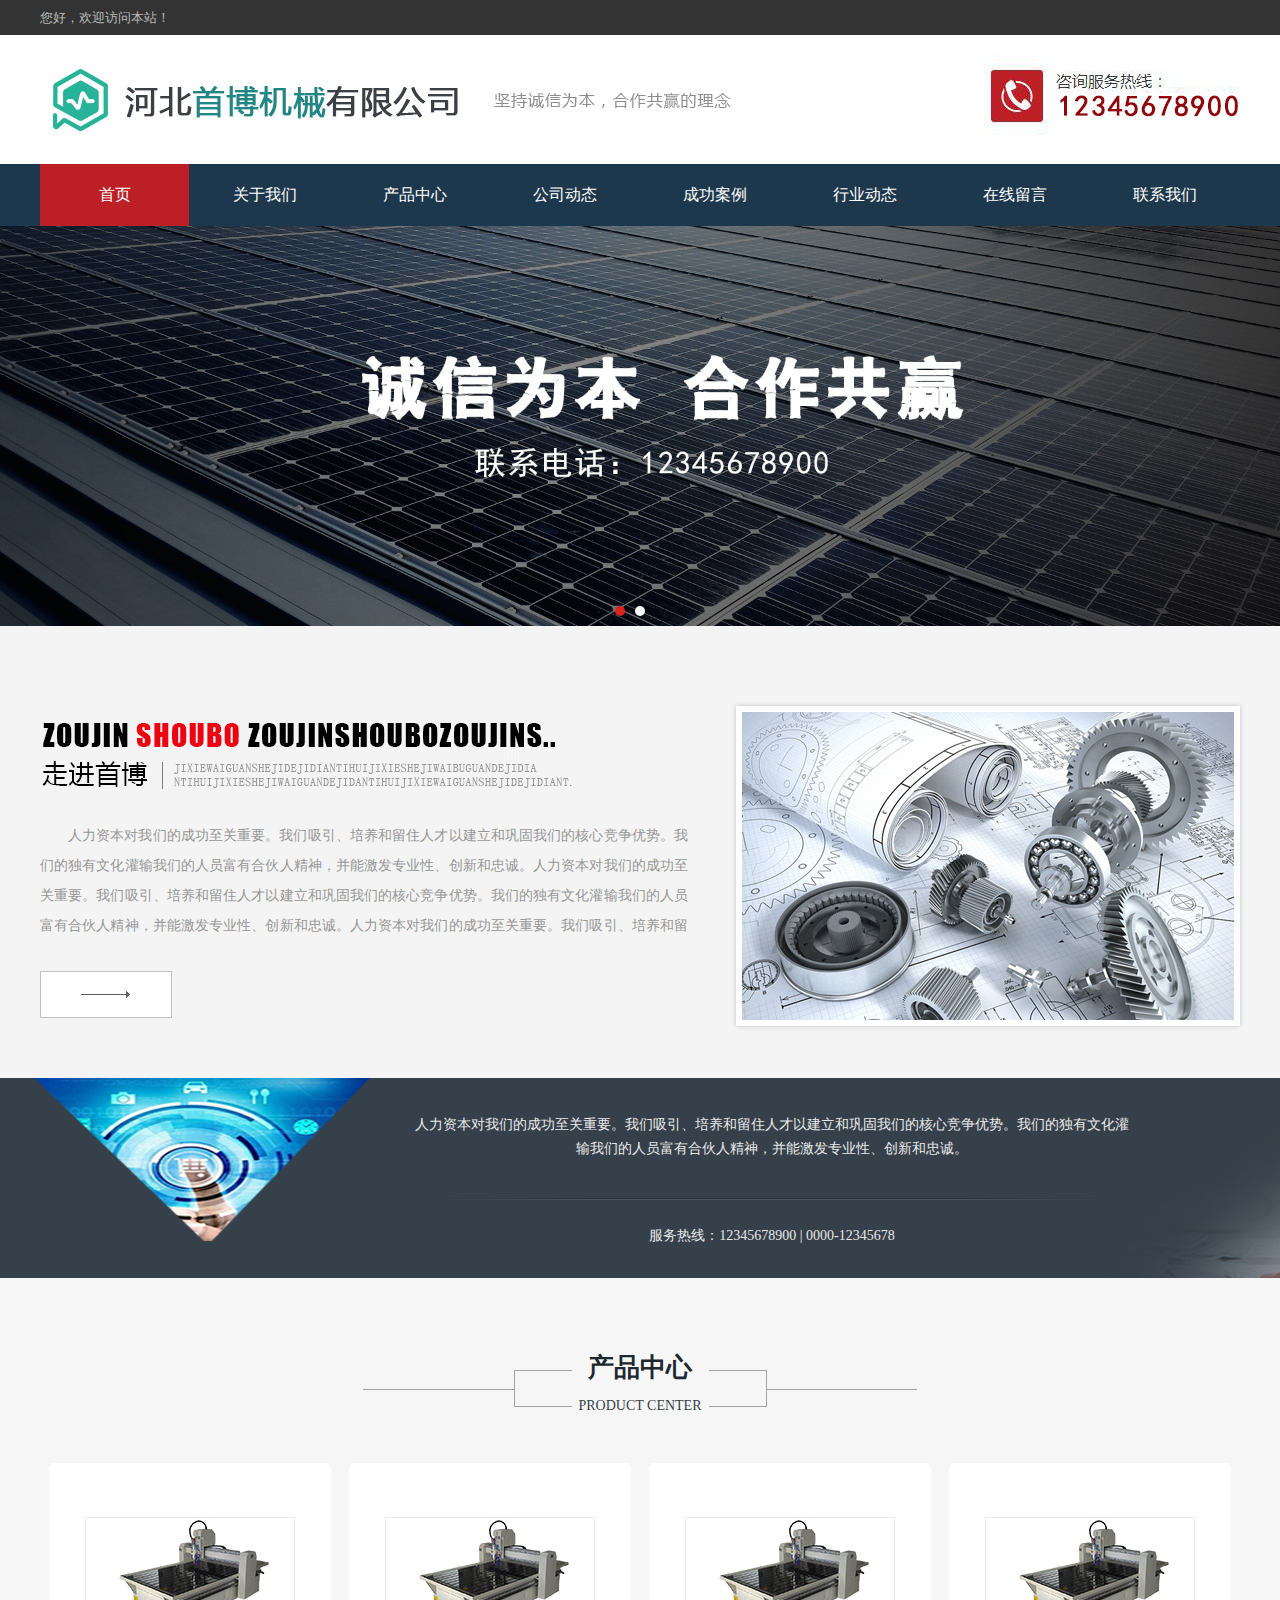
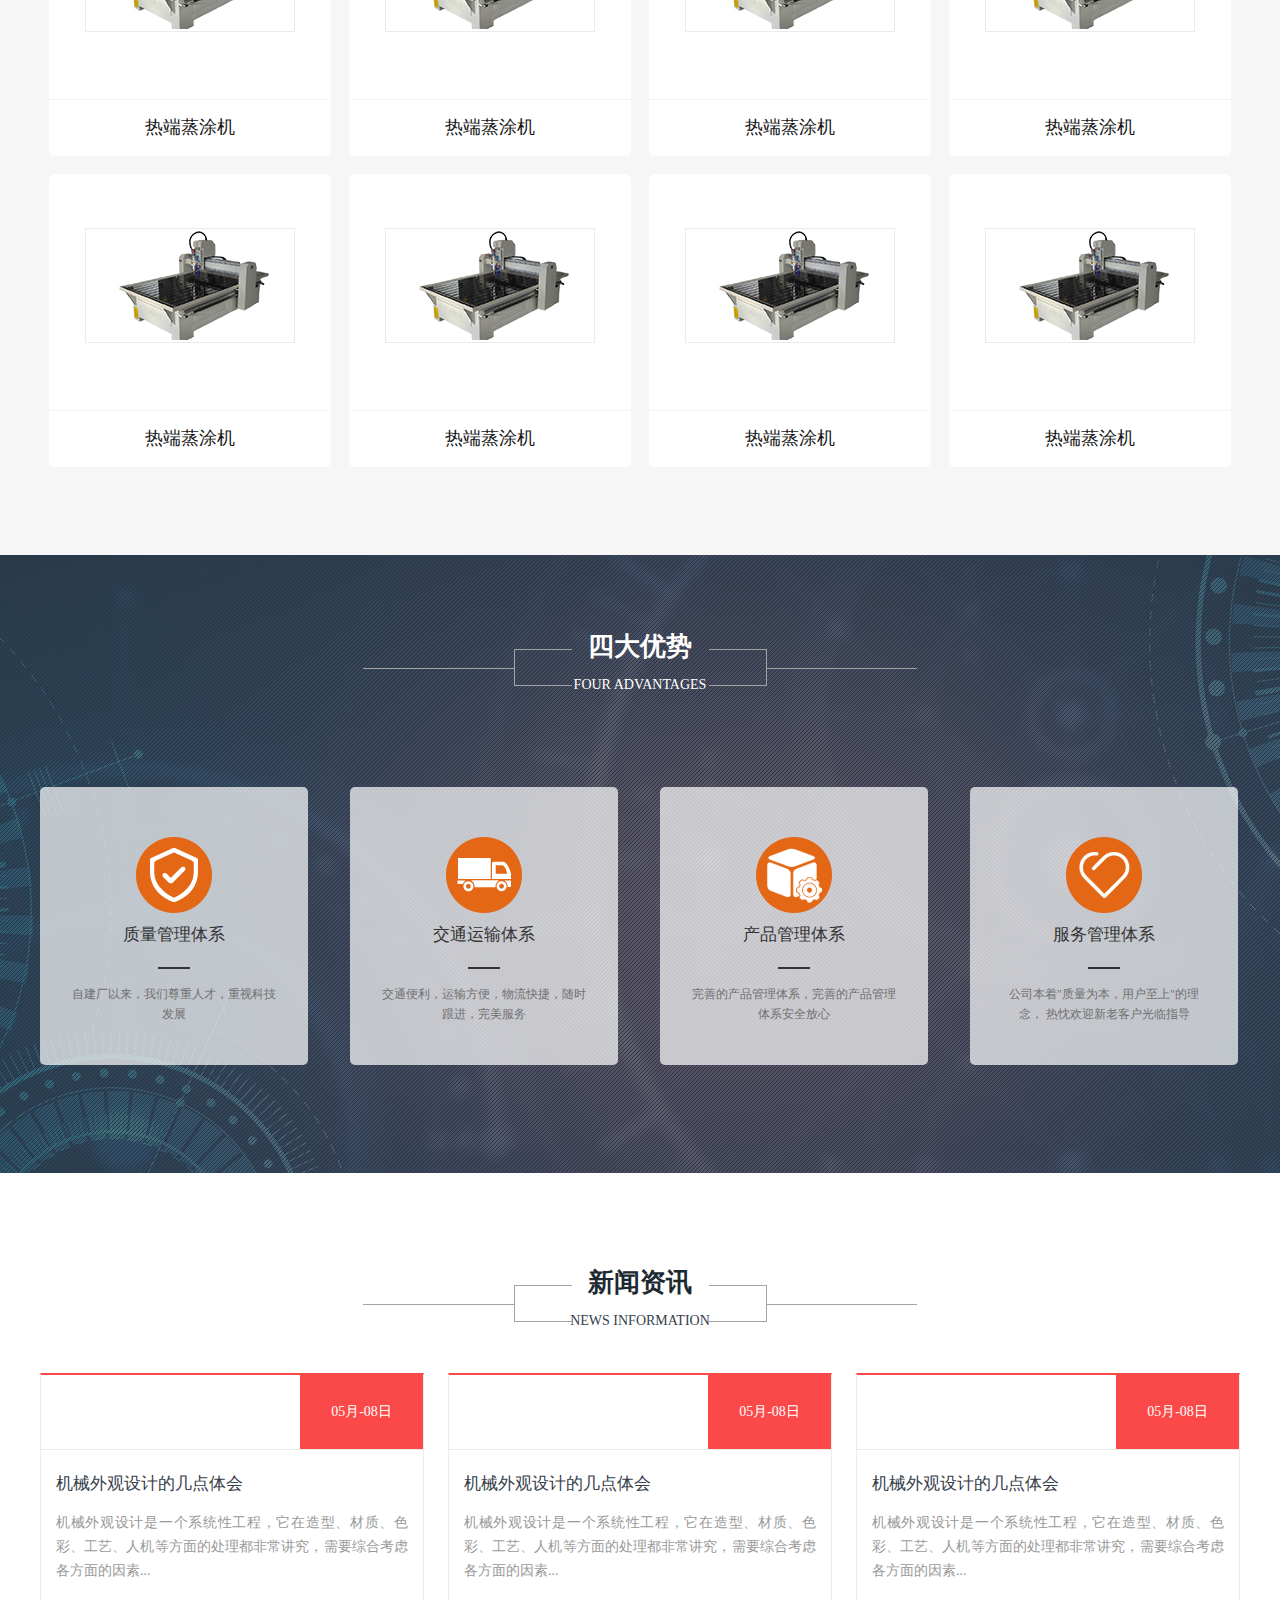
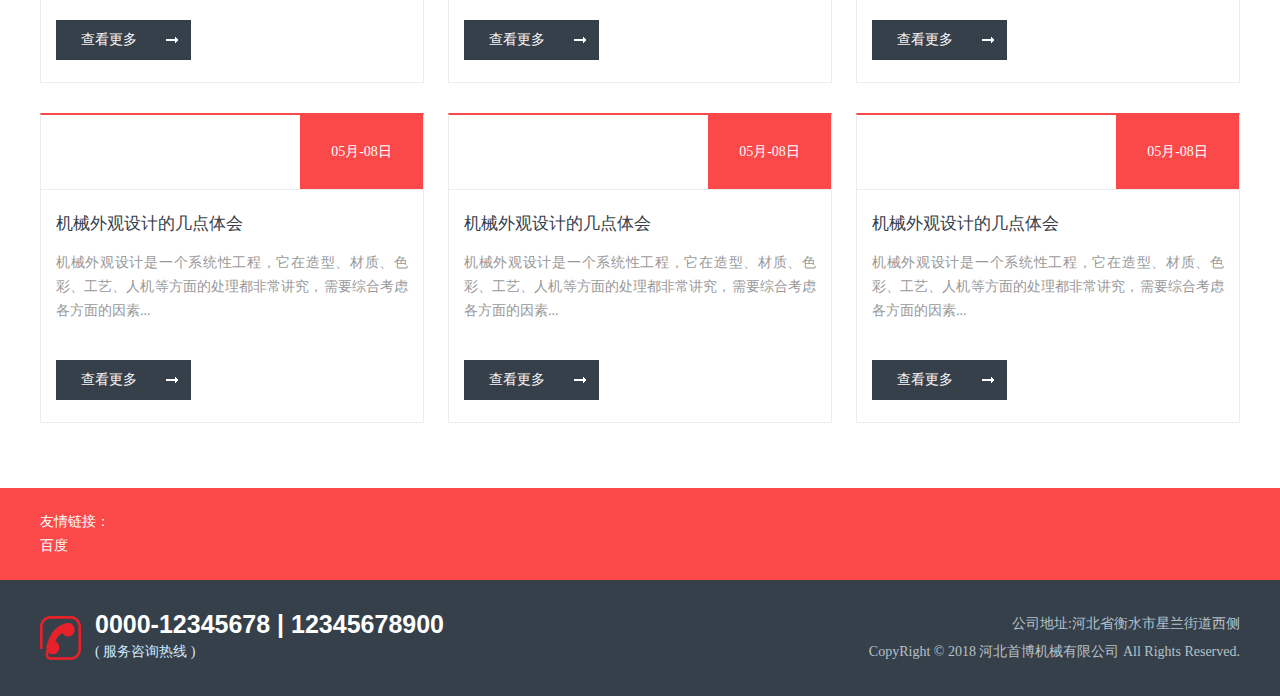
<file: index.html>
<!DOCTYPE html PUBLIC "-//W3C//DTD XHTML 1.0 Transitional//EN" "http://www.w3.org/TR/xhtml1/DTD/xhtml1-transitional.dtd">
<html xmlns="http://www.w3.org/1999/xhtml">
<head>
<meta http-equiv="Content-Type" content="text/html; charset=utf-8" />
<meta name="renderer" content="webkit"/>
<meta name="force-rendering" content="webkit"/>
<title></title>
<link type="text/css" rel="stylesheet" href="css/style.css" />
<script type="text/javascript" src="js/jquery-1.8.2.min.js"></script>
<script type="text/javascript" src="js/banner.js"></script>
</head>

<body>
<div class="top">
  <div class="main">
    <p class="ccsl">您好，欢迎访问本站！</p>
  </div>
</div>
<div class="clear"></div>
<div class="logo">
  <a href="index.html"><img src="images/logo.jpg" /></a>
</div>
<div class="clear"></div>
<div class="nav">
  <div class="main">
    <ul>
      <li class="on"><a href="index.html">首页</a></li>
      <li><a href="about.html">关于我们</a></li>
      <li><a href="piclist.html">产品中心</a></li>
      <li><a href="list.html">公司动态</a></li>
      <li><a href="piclist.html">成功案例</a></li>
      <li><a href="list.html">行业动态</a></li>
      <li><a href="book.html">在线留言</a></li>
      <li><a href="contact.html">联系我们</a></li>
    </ul>
  </div>
</div>
<div class="clear"></div>
<div class="banner">
  <div class="b-img">
      <img src="images/banner1.jpg" width="100%"/>
      <img src="images/banner1.jpg" width="100%" />
  </div>
  <div class="clear"></div>
  <div class="b-list"> </div>
</div>
<div class="clear"></div>
<div class="part1">
  <div class="main">
    <div class="part1L">
      <img src="images/2.jpg" />
      <div class="con">
        <p style="text-indent:2em">人力资本对我们的成功至关重要。我们吸引、培养和留住人才以建立和巩固我们的核心竞争优势。我们的独有文化灌输我们的人员富有合伙人精神，并能激发专业性、创新和忠诚。人力资本对我们的成功至关重要。我们吸引、培养和留住人才以建立和巩固我们的核心竞争优势。我们的独有文化灌输我们的人员富有合伙人精神，并能激发专业性、创新和忠诚。人力资本对我们的成功至关重要。我们吸引、培养和留住人才以建立和巩固我们的核心竞争优势。我们的独有文化灌输我们的人员富有合伙人精神，并能激发专业性、创新和忠诚。</p>
      </div>
      <a href="about.html" class="more"></a>
    </div>
    <div class="part1R">
      <img src="images/1.jpg" />
    </div>
    <div class="clear"></div>
  </div>
</div>
<div class="clear"></div>
<div class="part2">
  <div class="main">
    <div class="p2con">
      <div class="sub">人力资本对我们的成功至关重要。我们吸引、培养和留住人才以建立和巩固我们的核心竞争优势。我们的独有文化灌输我们的人员富有合伙人精神，并能激发专业性、创新和忠诚。</div>
      <div class="ccsl phone">服务热线：12345678900    |    0000-12345678</div>
    </div>
  </div>
</div>
<div class="clear"></div>
<div class="part3">
  <div class="main">
    <div class="contitbox">
      <p class="ccsl tit">产品中心</p>
      <div class="sub ccsl">PRODUCT CENTER</div>
    </div>
    <ul>
      <li>
        <div class="proimg">
          <a href="picdetail.html"><img src="images/3.jpg" /></a>
        </div>
        <a href="picdetail.html"><p class="ccsl">热端蒸涂机</p></a>
      </li>
      <li>
        <div class="proimg">
          <a href="picdetail.html"><img src="images/3.jpg" /></a>
        </div>
        <a href="picdetail.html"><p class="ccsl">热端蒸涂机</p></a>
      </li>
      <li>
        <div class="proimg">
          <a href="picdetail.html"><img src="images/3.jpg" /></a>
        </div>
        <a href="picdetail.html"><p class="ccsl">热端蒸涂机</p></a>
      </li>
      <li>
        <div class="proimg">
          <a href="picdetail.html"><img src="images/3.jpg" /></a>
        </div>
        <a href="picdetail.html"><p class="ccsl">热端蒸涂机</p></a>
      </li>
      <li>
        <div class="proimg">
          <a href="picdetail.html"><img src="images/3.jpg" /></a>
        </div>
        <a href="picdetail.html"><p class="ccsl">热端蒸涂机</p></a>
      </li>
      <li>
        <div class="proimg">
          <a href="picdetail.html"><img src="images/3.jpg" /></a>
        </div>
        <a href="picdetail.html"><p class="ccsl">热端蒸涂机</p></a>
      </li>
      <li>
        <div class="proimg">
          <a href="picdetail.html"><img src="images/3.jpg" /></a>
        </div>
        <a href="picdetail.html"><p class="ccsl">热端蒸涂机</p></a>
      </li>
      <li>
        <div class="proimg">
          <a href="picdetail.html"><img src="images/3.jpg" /></a>
        </div>
        <a href="picdetail.html"><p class="ccsl">热端蒸涂机</p></a>
      </li>
    </ul>
  </div>
</div>
<div class="clear"></div>
<div class="part4">
  <div class="main">
    <div class="contitbox pr4">
      <p class="ccsl tit">四大优势</p>
      <div class="sub ccsl">FOUR ADVANTAGES</div>
    </div>
    <ul>
      <li>
        <img src="images/1.png" />
        <h4 class="ccsl">质量管理体系</h4>
        <div class="line"></div>
        <div class="sub">自建厂以来，我们尊重人才，重视科技发展</div>
      </li>
      <li>
        <img src="images/2.png" />
        <h4 class="ccsl">交通运输体系</h4>
        <div class="line"></div>
        <div class="sub">交通便利，运输方便，物流快捷，随时跟进，完美服务</div>
      </li>
      <li>
        <img src="images/3.png" />
        <h4 class="ccsl">产品管理体系</h4>
        <div class="line"></div>
        <div class="sub">完善的产品管理体系，完善的产品管理体系安全放心</div>
      </li>
      <li>
        <img src="images/4.png" />
        <h4 class="ccsl">服务管理体系</h4>
        <div class="line"></div>
        <div class="sub">公司本着"质量为本，用户至上"的理念， 热忱欢迎新老客户光临指导</div>
      </li>
    </ul>
  </div>
</div>
<div class="clear"></div>
<div class="part5">
  <div class="contitbox">
    <p class="ccsl tit">新闻资讯</p>
    <div class="sub ccsl">NEWS INFORMATION</div>
  </div>
  <ul>
    <li>
      <div class="date"><p class="ccsl">05月-08日</p></div>
      <div class="con">
        <a href="detail.html" class="ccsl tit">机械外观设计的几点体会</a>
        <p class="sub">机械外观设计是一个系统性工程，它在造型、材质、色彩、工艺、人机等方面的处理都非常讲究，需要综合考虑各方面的因素...</p>
      </div>
      <a href="detail.html" class="more">查看更多</a>
    </li>
    <li>
      <div class="date"><p class="ccsl">05月-08日</p></div>
      <div class="con">
        <a href="detail.html" class="ccsl tit">机械外观设计的几点体会</a>
        <p class="sub">机械外观设计是一个系统性工程，它在造型、材质、色彩、工艺、人机等方面的处理都非常讲究，需要综合考虑各方面的因素...</p>
      </div>
      <a href="detail.html" class="more">查看更多</a>
    </li>
    <li>
      <div class="date"><p class="ccsl">05月-08日</p></div>
      <div class="con">
        <a href="detail.html" class="ccsl tit">机械外观设计的几点体会</a>
        <p class="sub">机械外观设计是一个系统性工程，它在造型、材质、色彩、工艺、人机等方面的处理都非常讲究，需要综合考虑各方面的因素...</p>
      </div>
      <a href="detail.html" class="more">查看更多</a>
    </li>
    <li>
      <div class="date"><p class="ccsl">05月-08日</p></div>
      <div class="con">
        <a href="detail.html" class="ccsl tit">机械外观设计的几点体会</a>
        <p class="sub">机械外观设计是一个系统性工程，它在造型、材质、色彩、工艺、人机等方面的处理都非常讲究，需要综合考虑各方面的因素...</p>
      </div>
      <a href="detail.html" class="more">查看更多</a>
    </li>
    <li>
      <div class="date"><p class="ccsl">05月-08日</p></div>
      <div class="con">
        <a href="detail.html" class="ccsl tit">机械外观设计的几点体会</a>
        <p class="sub">机械外观设计是一个系统性工程，它在造型、材质、色彩、工艺、人机等方面的处理都非常讲究，需要综合考虑各方面的因素...</p>
      </div>
      <a href="detail.html" class="more">查看更多</a>
    </li>
    <li>
      <div class="date"><p class="ccsl">05月-08日</p></div>
      <div class="con">
        <a href="detail.html" class="ccsl tit">机械外观设计的几点体会</a>
        <p class="sub">机械外观设计是一个系统性工程，它在造型、材质、色彩、工艺、人机等方面的处理都非常讲究，需要综合考虑各方面的因素...</p>
      </div>
      <a href="detail.html" class="more">查看更多</a>
    </li>
  </ul>
</div>
<div class="clear"></div>
<div class="linkboxs">
  <div class="main">
    <span>友情链接：</span>
    <div class="con">
      <a href="">百度</a>
    </div>
  </div>
</div>
<div class="clear"></div>
<div class="footerbox">
  <div class="main">
    <div class="telbox">
      <p class="ccsl">0000-12345678   |   12345678900</p> 
      <span class="ccsl">( 服务咨询热线 )</span> 
    </div>
    <div class="footbox">
      <div>公司地址:河北省衡水市星兰街道西侧<br />CopyRight © 2018 河北首博机械有限公司  All Rights Reserved.</div>
    </div>
    <div class="clear"></div>
  </div>
</div>
</body>
</html>
</file>
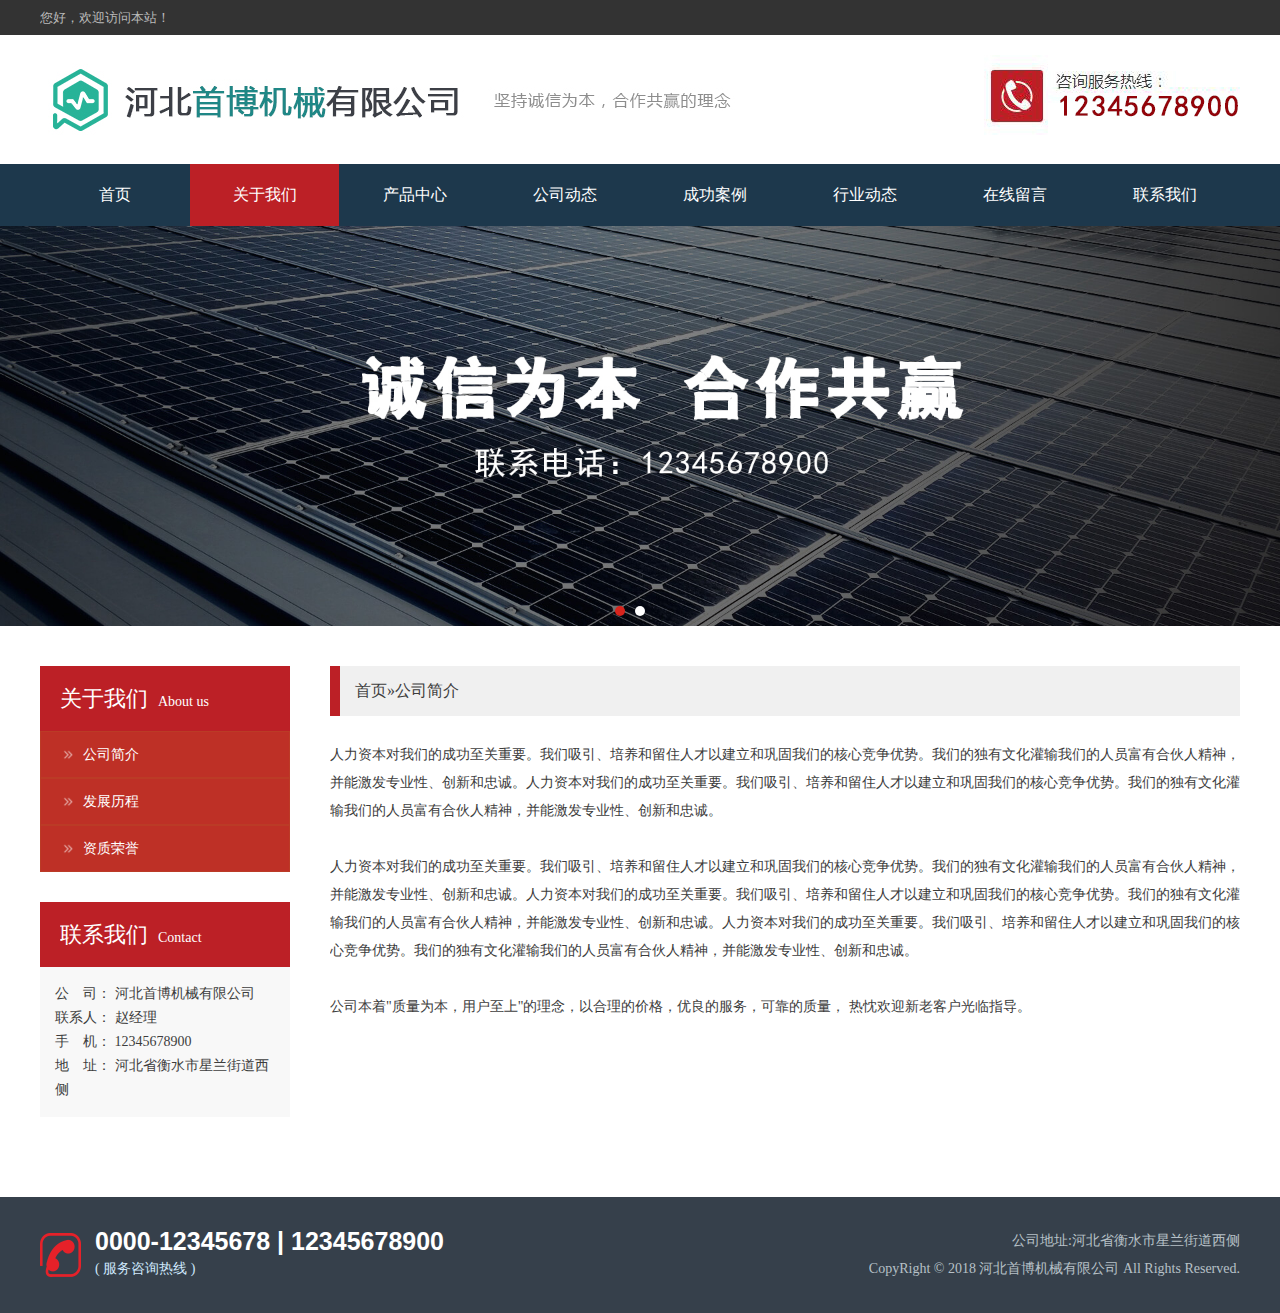
<file: about.html>
<!DOCTYPE html PUBLIC "-//W3C//DTD XHTML 1.0 Transitional//EN" "http://www.w3.org/TR/xhtml1/DTD/xhtml1-transitional.dtd">
<html xmlns="http://www.w3.org/1999/xhtml">
<head>
<meta http-equiv="Content-Type" content="text/html; charset=utf-8" />
<meta name="renderer" content="webkit"/>
<meta name="force-rendering" content="webkit"/>
<title></title>
<link type="text/css" rel="stylesheet" href="css/style.css" />
<script type="text/javascript" src="js/jquery-1.8.2.min.js"></script>
<script type="text/javascript" src="js/banner.js"></script>
</head>

<body>
<div class="top">
  <div class="main">
    <p class="ccsl">您好，欢迎访问本站！</p>
  </div>
</div>
<div class="clear"></div>
<div class="logo">
  <a href="index.html"><img src="images/logo.jpg" /></a>
</div>
<div class="clear"></div>
<div class="nav">
  <div class="main">
    <ul>
      <li><a href="index.html">首页</a></li>
      <li class="on"><a href="about.html">关于我们</a></li>
      <li><a href="piclist.html">产品中心</a></li>
      <li><a href="list.html">公司动态</a></li>
      <li><a href="piclist.html">成功案例</a></li>
      <li><a href="list.html">行业动态</a></li>
      <li><a href="book.html">在线留言</a></li>
      <li><a href="contact.html">联系我们</a></li>
    </ul>
  </div>
</div>
<div class="clear"></div>
<div class="banner">
  <div class="b-img">
      <img src="images/banner1.jpg" width="100%"/>
      <img src="images/banner1.jpg" width="100%" />
  </div>
  <div class="clear"></div>
  <div class="b-list"> </div>
</div>
<div class="clear"></div>
<div class="mainWarp">
  <div class="mainLeft">
    <div class="titbox">
      <p class="ccsl">关于我们<span>About us</span></p>
    </div>
    <ul class="typeul">
      <li><a href="about.html" class="ccsl">公司简介</a></li>
      <li><a href="about.html" class="ccsl">发展历程</a></li>
      <li><a href="about.html" class="ccsl">资质荣誉</a></li>
    </ul>
    <div class="titbox">
      <p class="ccsl">联系我们<span>Contact</span></p>
    </div>
    <div class="lxwm">
      <div class="con">
        公　司：	河北首博机械有限公司 <br />
        联系人：	赵经理<br />
        手　机：	12345678900<br />
        地　址：	河北省衡水市星兰街道西侧
      </div>
    </div>
  </div>
  <div class="mainRihgt">
    <div class="brandnavbox">
      <div class="con">首页»公司简介</div>
    </div>
    <div class="detailbox">
      <div class="xq">
        <div class="con">
          <p>人力资本对我们的成功至关重要。我们吸引、培养和留住人才以建立和巩固我们的核心竞争优势。我们的独有文化灌输我们的人员富有合伙人精神，并能激发专业性、创新和忠诚。人力资本对我们的成功至关重要。我们吸引、培养和留住人才以建立和巩固我们的核心竞争优势。我们的独有文化灌输我们的人员富有合伙人精神，并能激发专业性、创新和忠诚。</p><br />
          <p>人力资本对我们的成功至关重要。我们吸引、培养和留住人才以建立和巩固我们的核心竞争优势。我们的独有文化灌输我们的人员富有合伙人精神，并能激发专业性、创新和忠诚。人力资本对我们的成功至关重要。我们吸引、培养和留住人才以建立和巩固我们的核心竞争优势。我们的独有文化灌输我们的人员富有合伙人精神，并能激发专业性、创新和忠诚。人力资本对我们的成功至关重要。我们吸引、培养和留住人才以建立和巩固我们的核心竞争优势。我们的独有文化灌输我们的人员富有合伙人精神，并能激发专业性、创新和忠诚。</p><br />
          <p>公司本着"质量为本，用户至上"的理念，以合理的价格，优良的服务，可靠的质量，  热忱欢迎新老客户光临指导。</p>
        </div>
      </div>
    </div>
    
  </div>
  <div class="clear"></div>
</div>
<div class="clear"></div>
<div class="footerbox">
  <div class="main">
    <div class="telbox">
      <p class="ccsl">0000-12345678   |   12345678900</p> 
      <span class="ccsl">( 服务咨询热线 )</span> 
    </div>
    <div class="footbox">
      <div>公司地址:河北省衡水市星兰街道西侧<br />CopyRight © 2018 河北首博机械有限公司  All Rights Reserved.</div>
    </div>
    <div class="clear"></div>
  </div>
</div>
</body>
</html>
</file>
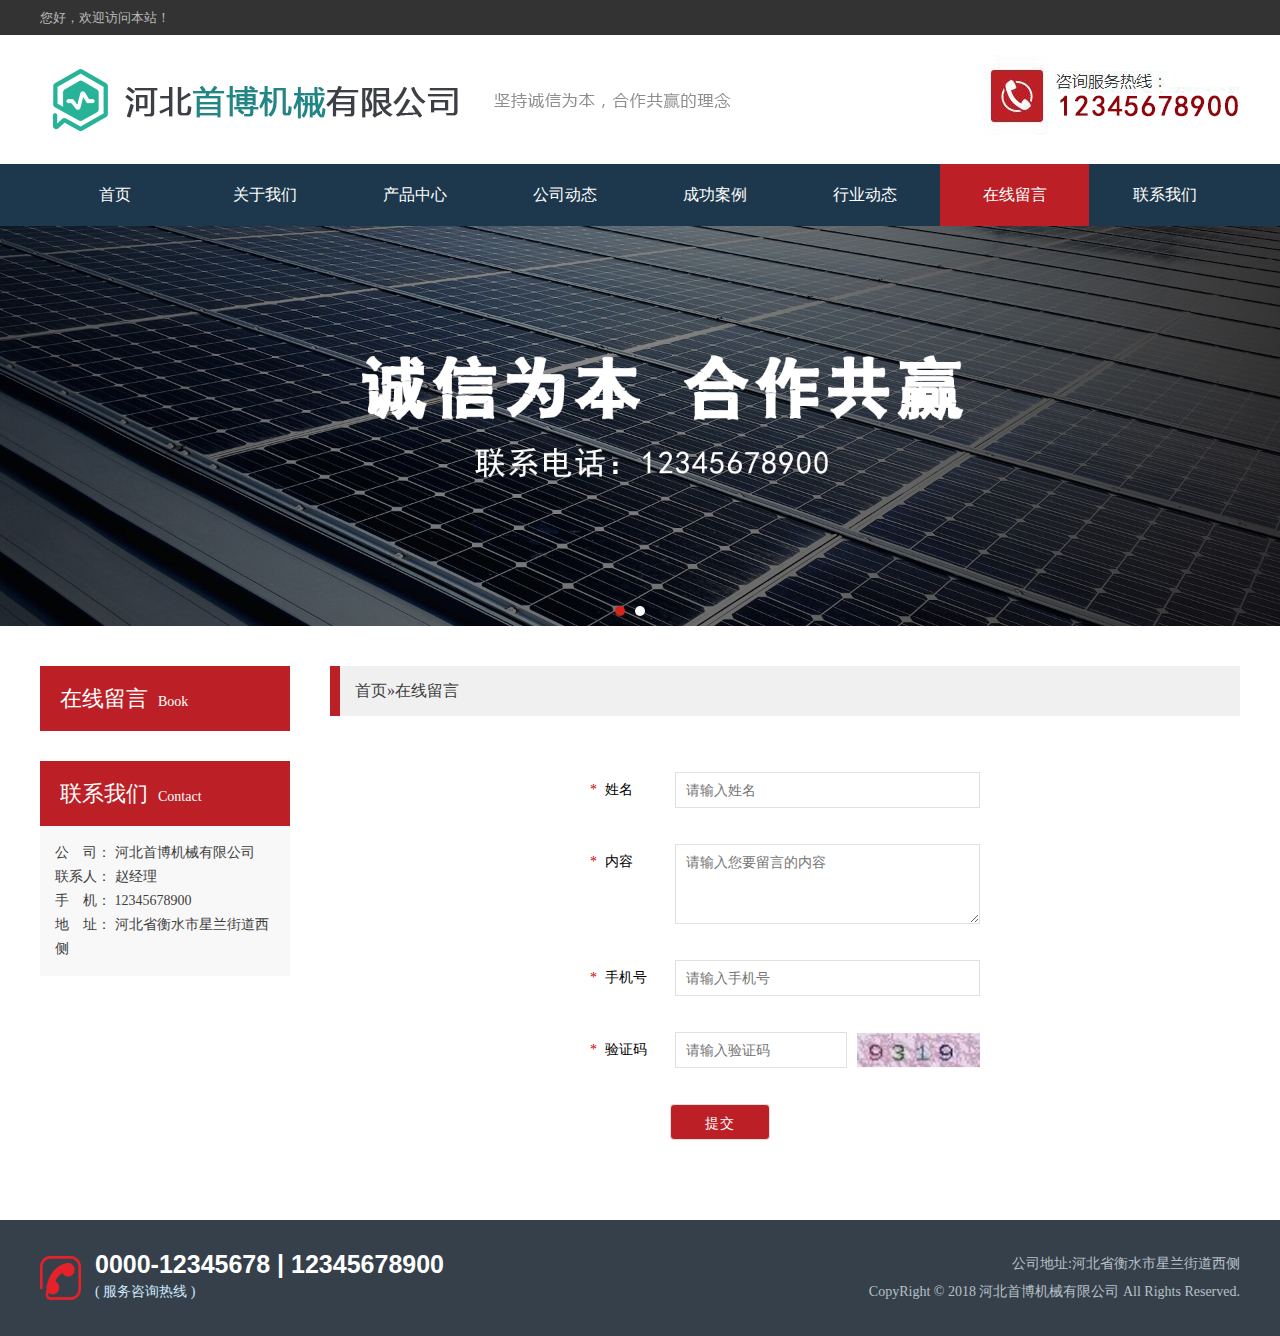
<file: book.html>
<!DOCTYPE html PUBLIC "-//W3C//DTD XHTML 1.0 Transitional//EN" "http://www.w3.org/TR/xhtml1/DTD/xhtml1-transitional.dtd">
<html xmlns="http://www.w3.org/1999/xhtml">
<head>
<meta http-equiv="Content-Type" content="text/html; charset=utf-8" />
<meta name="renderer" content="webkit"/>
<meta name="force-rendering" content="webkit"/>
<title></title>
<link type="text/css" rel="stylesheet" href="css/style.css" />
<script type="text/javascript" src="js/jquery-1.8.2.min.js"></script>
<script type="text/javascript" src="js/banner.js"></script>
</head>

<body>
<div class="top">
  <div class="main">
    <p class="ccsl">您好，欢迎访问本站！</p>
  </div>
</div>
<div class="clear"></div>
<div class="logo">
  <a href="index.html"><img src="images/logo.jpg" /></a>
</div>
<div class="clear"></div>
<div class="nav">
  <div class="main">
    <ul>
      <li><a href="index.html">首页</a></li>
      <li><a href="about.html">关于我们</a></li>
      <li><a href="piclist.html">产品中心</a></li>
      <li><a href="list.html">公司动态</a></li>
      <li><a href="piclist.html">成功案例</a></li>
      <li><a href="list.html">行业动态</a></li>
      <li class="on"><a href="book.html">在线留言</a></li>
      <li><a href="contact.html">联系我们</a></li>
    </ul>
  </div>
</div>
<div class="clear"></div>
<div class="banner">
  <div class="b-img">
      <img src="images/banner1.jpg" width="100%"/>
      <img src="images/banner1.jpg" width="100%" />
  </div>
  <div class="clear"></div>
  <div class="b-list"> </div>
</div>
<div class="clear"></div>
<div class="mainWarp">
  <div class="mainLeft">
    <div class="titbox">
      <p class="ccsl">在线留言<span>Book</span></p>
    </div>
    <ul class="typeul">
    </ul>
    <div class="titbox">
      <p class="ccsl">联系我们<span>Contact</span></p>
    </div>
    <div class="lxwm">
      <div class="con">
        公　司：	河北首博机械有限公司 <br />
        联系人：	赵经理<br />
        手　机：	12345678900<br />
        地　址：	河北省衡水市星兰街道西侧
      </div>
    </div>
  </div>
  <div class="mainRihgt">
    <div class="brandnavbox">
      <div class="con">首页»在线留言</div>
    </div>
    <div class="detailbox">
      <div class="xq">
        <div class="formBox">
          <div class="inputbox">
            <label><span>*</span>姓名</label>
            <input name="" type="text"  placeholder="请输入姓名"/>
          </div>
          <div class="inputbox2">
            <label><span>*</span>内容</label>
            <textarea name="" cols="" rows="" placeholder="请输入您要留言的内容"></textarea>
          </div>
          <div class="inputbox">
            <label><span>*</span>手机号</label>
            <input name="" type="text"  placeholder="请输入手机号"/>
          </div>
          <div class="inputbox">
            <label><span>*</span>验证码</label>
            <img src="images/yzm.jpg" class="yzmimg"/>
            <input name="" type="text"  placeholder="请输入验证码" class="yzm"/>
          </div>
          <div class="inputbox">
            <label></label>
            <input name="" type="button" value="提交" class="btn1"/>
          </div>
        </div>
      </div>
    </div>
    
  </div>
  <div class="clear"></div>
</div>
<div class="clear"></div>
<div class="footerbox">
  <div class="main">
    <div class="telbox">
      <p class="ccsl">0000-12345678   |   12345678900</p> 
      <span class="ccsl">( 服务咨询热线 )</span> 
    </div>
    <div class="footbox">
      <div>公司地址:河北省衡水市星兰街道西侧<br />CopyRight © 2018 河北首博机械有限公司  All Rights Reserved.</div>
    </div>
    <div class="clear"></div>
  </div>
</div>
</body>
</html>
</file>
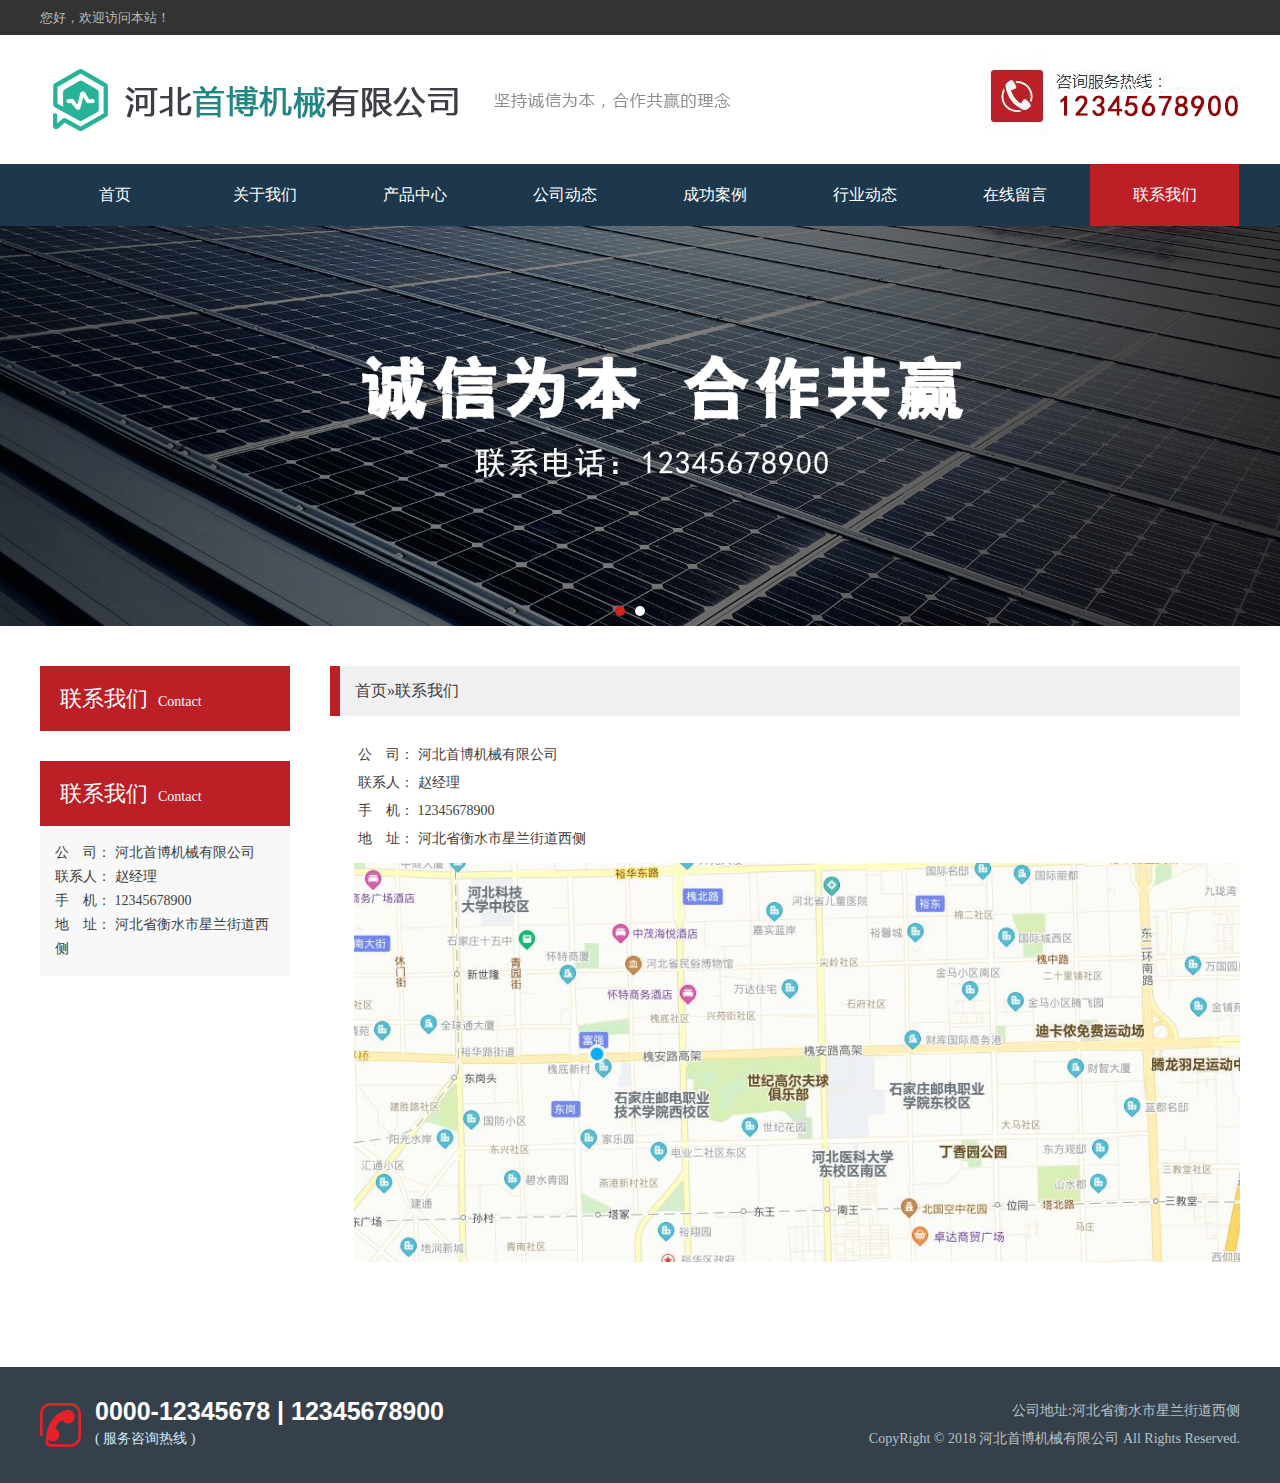
<file: contact.html>
<!DOCTYPE html PUBLIC "-//W3C//DTD XHTML 1.0 Transitional//EN" "http://www.w3.org/TR/xhtml1/DTD/xhtml1-transitional.dtd">
<html xmlns="http://www.w3.org/1999/xhtml">
<head>
<meta http-equiv="Content-Type" content="text/html; charset=utf-8" />
<meta name="renderer" content="webkit"/>
<meta name="force-rendering" content="webkit"/>
<title></title>
<link type="text/css" rel="stylesheet" href="css/style.css" />
<script type="text/javascript" src="js/jquery-1.8.2.min.js"></script>
<script type="text/javascript" src="js/banner.js"></script>
</head>

<body>
<div class="top">
  <div class="main">
    <p class="ccsl">您好，欢迎访问本站！</p>
  </div>
</div>
<div class="clear"></div>
<div class="logo">
  <a href="index.html"><img src="images/logo.jpg" /></a>
</div>
<div class="clear"></div>
<div class="nav">
  <div class="main">
    <ul>
      <li><a href="index.html">首页</a></li>
      <li><a href="about.html">关于我们</a></li>
      <li><a href="piclist.html">产品中心</a></li>
      <li><a href="list.html">公司动态</a></li>
      <li><a href="piclist.html">成功案例</a></li>
      <li><a href="list.html">行业动态</a></li>
      <li><a href="book.html">在线留言</a></li>
      <li class="on"><a href="contact.html">联系我们</a></li>
    </ul>
  </div>
</div>
<div class="clear"></div>
<div class="banner">
  <div class="b-img">
      <img src="images/banner1.jpg" width="100%"/>
      <img src="images/banner1.jpg" width="100%" />
  </div>
  <div class="clear"></div>
  <div class="b-list"> </div>
</div>
<div class="clear"></div>
<div class="mainWarp">
  <div class="mainLeft">
    <div class="titbox">
      <p class="ccsl">联系我们<span>Contact</span></p>
    </div>
    <ul class="typeul">
    </ul>
    <div class="titbox">
      <p class="ccsl">联系我们<span>Contact</span></p>
    </div>
    <div class="lxwm">
      <div class="con">
        公　司：	河北首博机械有限公司 <br />
        联系人：	赵经理<br />
        手　机：	12345678900<br />
        地　址：	河北省衡水市星兰街道西侧
      </div>
    </div>
  </div>
  <div class="mainRihgt">
    <div class="brandnavbox">
      <div class="con">首页»联系我们</div>
    </div>
    <div class="detailbox">
      <div class="xq">
        <div class="con">
          <p style="text-indent:2em">公　司：	河北首博机械有限公司</p>
          <p style="text-indent:2em">联系人：	赵经理</p>
          <p style="text-indent:2em">手　机：	12345678900</p>
          <p style="text-indent:2em">地　址：	河北省衡水市星兰街道西侧</p>
          <img src="images/4.jpg"  style=" margin-left:24px; margin-top:10px"/>
        </div>
      </div>
    </div>
    
  </div>
  <div class="clear"></div>
</div>
<div class="clear"></div>
<div class="footerbox">
  <div class="main">
    <div class="telbox">
      <p class="ccsl">0000-12345678   |   12345678900</p> 
      <span class="ccsl">( 服务咨询热线 )</span> 
    </div>
    <div class="footbox">
      <div>公司地址:河北省衡水市星兰街道西侧<br />CopyRight © 2018 河北首博机械有限公司  All Rights Reserved.</div>
    </div>
    <div class="clear"></div>
  </div>
</div>
</body>
</html>
</file>
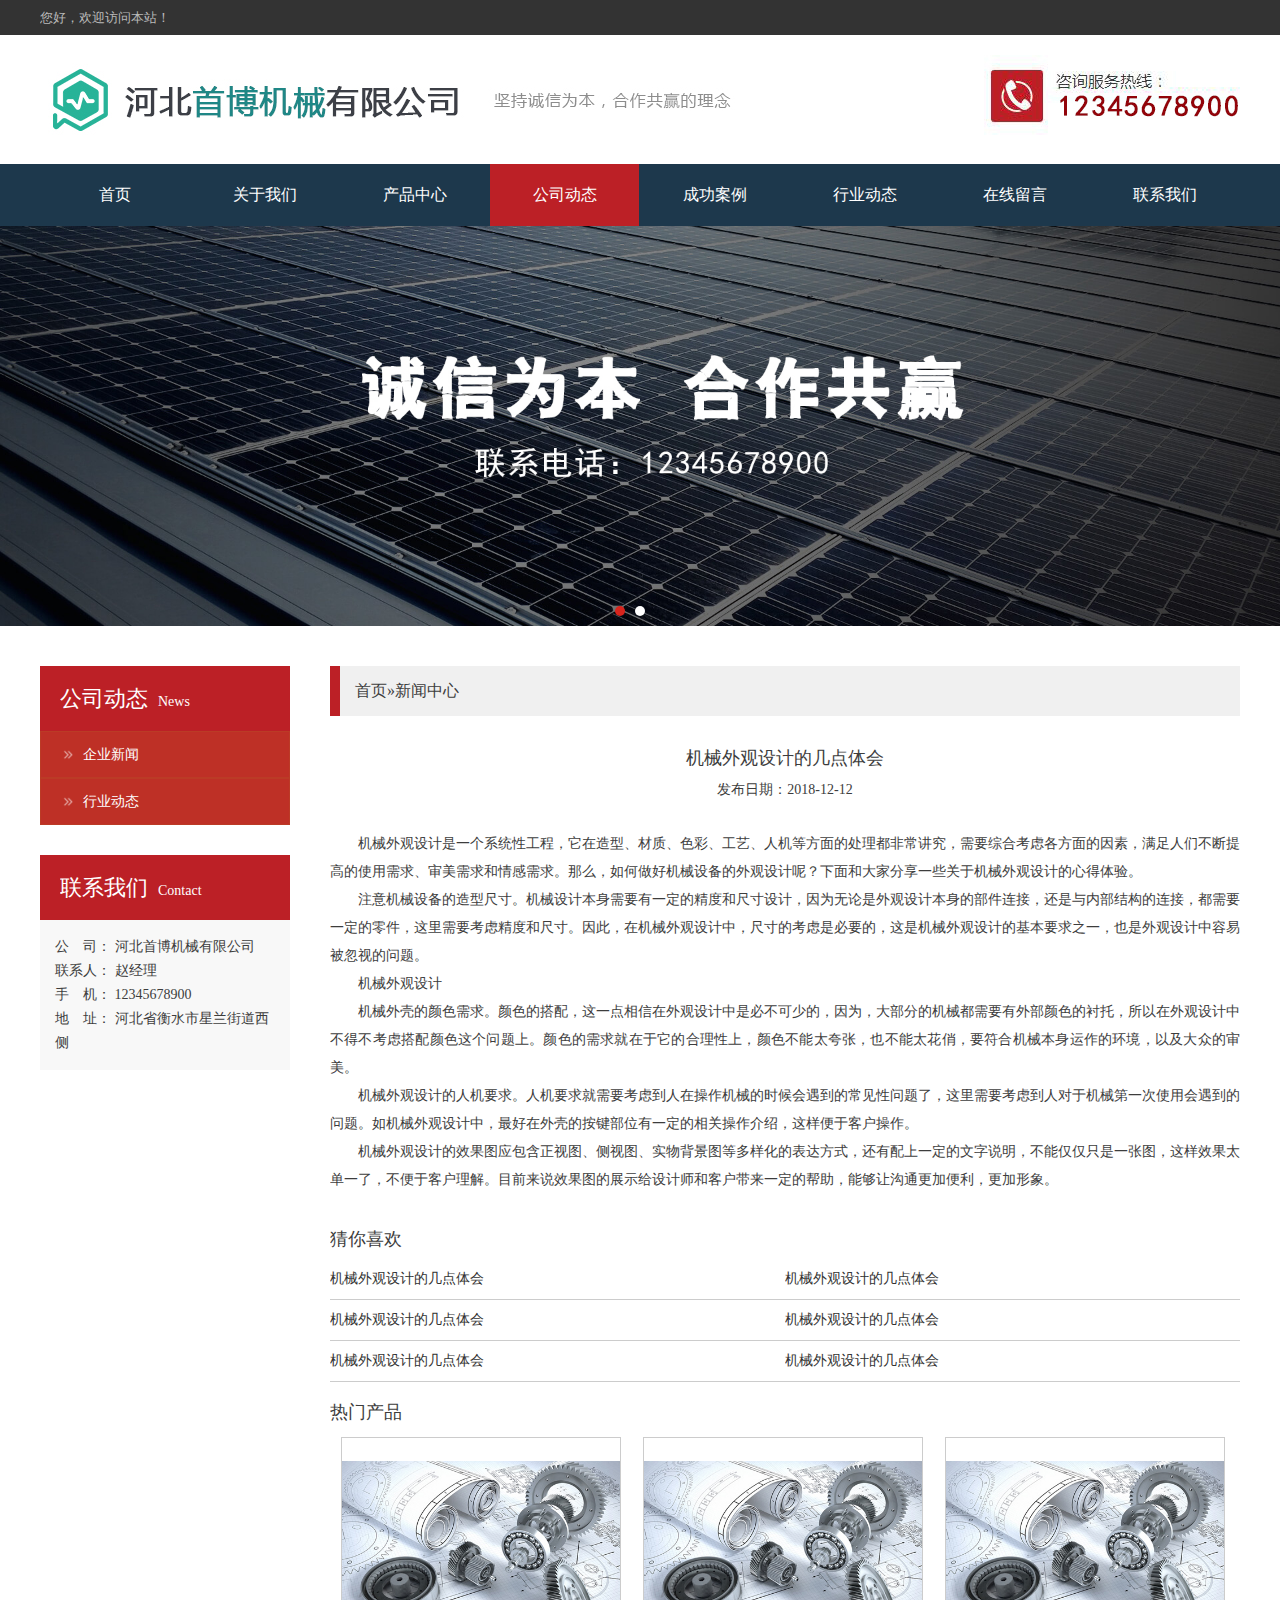
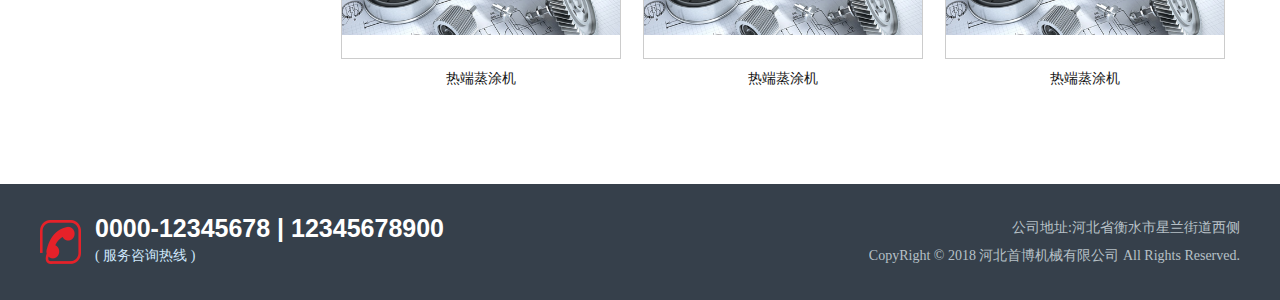
<file: detail.html>
<!DOCTYPE html PUBLIC "-//W3C//DTD XHTML 1.0 Transitional//EN" "http://www.w3.org/TR/xhtml1/DTD/xhtml1-transitional.dtd">
<html xmlns="http://www.w3.org/1999/xhtml">
<head>
<meta http-equiv="Content-Type" content="text/html; charset=utf-8" />
<meta name="renderer" content="webkit"/>
<meta name="force-rendering" content="webkit"/>
<title></title>
<link type="text/css" rel="stylesheet" href="css/style.css" />
<script type="text/javascript" src="js/jquery-1.8.2.min.js"></script>
<script type="text/javascript" src="js/banner.js"></script>
</head>

<body>
<div class="top">
  <div class="main">
    <p class="ccsl">您好，欢迎访问本站！</p>
  </div>
</div>
<div class="clear"></div>
<div class="logo">
  <a href="index.html"><img src="images/logo.jpg" /></a>
</div>
<div class="clear"></div>
<div class="nav">
  <div class="main">
    <ul>
      <li><a href="index.html">首页</a></li>
      <li><a href="about.html">关于我们</a></li>
      <li><a href="piclist.html">产品中心</a></li>
      <li class="on"><a href="list.html">公司动态</a></li>
      <li><a href="piclist.html">成功案例</a></li>
      <li><a href="list.html">行业动态</a></li>
      <li><a href="book.html">在线留言</a></li>
      <li><a href="contact.html">联系我们</a></li>
    </ul>
  </div>
</div>
<div class="clear"></div>
<div class="banner">
  <div class="b-img">
      <img src="images/banner1.jpg" width="100%"/>
      <img src="images/banner1.jpg" width="100%" />
  </div>
  <div class="clear"></div>
  <div class="b-list"> </div>
</div>
<div class="clear"></div>
<div class="mainWarp">
  <div class="mainLeft">
    <div class="titbox">
      <p class="ccsl">公司动态<span>News</span></p>
    </div>
    <ul class="typeul">
      <li><a href="list.html" class="ccsl">企业新闻</a></li>
      <li><a href="list.html" class="ccsl">行业动态</a></li>
    </ul>
    <div class="titbox">
      <p class="ccsl">联系我们<span>Contact</span></p>
    </div>
    <div class="lxwm">
      <div class="con">
        公　司：	河北首博机械有限公司 <br />
        联系人：	赵经理<br />
        手　机：	12345678900<br />
        地　址：	河北省衡水市星兰街道西侧
      </div>
    </div>
  </div>
  <div class="mainRihgt">
    <div class="brandnavbox">
      <div class="con">首页»新闻中心</div>
    </div>
    <div class="detailbox">
      <div class="xq">
        <h1>机械外观设计的几点体会</h1>
        <div class="date">发布日期：2018-12-12</div>
        <div class="con">
          <p style="text-indent:2em">机械外观设计是一个系统性工程，它在造型、材质、色彩、工艺、人机等方面的处理都非常讲究，需要综合考虑各方面的因素，满足人们不断提高的使用需求、审美需求和情感需求。那么，如何做好机械设备的外观设计呢？下面和大家分享一些关于机械外观设计的心得体验。</p>
          <p style="text-indent:2em">注意机械设备的造型尺寸。机械设计本身需要有一定的精度和尺寸设计，因为无论是外观设计本身的部件连接，还是与内部结构的连接，都需要一定的零件，这里需要考虑精度和尺寸。因此，在机械外观设计中，尺寸的考虑是必要的，这是机械外观设计的基本要求之一，也是外观设计中容易被忽视的问题。</p>
          <p style="text-indent:2em">机械外观设计</p>
          <p style="text-indent:2em">机械外壳的颜色需求。颜色的搭配，这一点相信在外观设计中是必不可少的，因为，大部分的机械都需要有外部颜色的衬托，所以在外观设计中不得不考虑搭配颜色这个问题上。颜色的需求就在于它的合理性上，颜色不能太夸张，也不能太花俏，要符合机械本身运作的环境，以及大众的审美。</p>
          <p style="text-indent:2em">机械外观设计的人机要求。人机要求就需要考虑到人在操作机械的时候会遇到的常见性问题了，这里需要考虑到人对于机械第一次使用会遇到的问题。如机械外观设计中，最好在外壳的按键部位有一定的相关操作介绍，这样便于客户操作。</p>
          <p style="text-indent:2em">机械外观设计的效果图应包含正视图、侧视图、实物背景图等多样化的表达方式，还有配上一定的文字说明，不能仅仅只是一张图，这样效果太单一了，不便于客户理解。目前来说效果图的展示给设计师和客户带来一定的帮助，能够让沟通更加便利，更加形象。</p>
        </div>
      </div>
    </div>
    <div class="tjbox">
      <div class="titbox">
        <p class="ccsl">猜你喜欢</p>
      </div>
      <ul class="ul1">
        <li><a href="detail.html" class="ccsl">机械外观设计的几点体会</a></li>
        <li><a href="detail.html" class="ccsl">机械外观设计的几点体会</a></li>
        <li><a href="detail.html" class="ccsl">机械外观设计的几点体会</a></li>
        <li><a href="detail.html" class="ccsl">机械外观设计的几点体会</a></li>
        <li><a href="detail.html" class="ccsl">机械外观设计的几点体会</a></li>
        <li><a href="detail.html" class="ccsl">机械外观设计的几点体会</a></li>
      </ul>
      <div class="titbox">
        <p class="ccsl">热门产品</p>
      </div>
      <ul class="ul2">
        <li>
          <div class="proimg">
            <a href="picdetail.html"><img src="images/1.jpg" /></a>
          </div>
          <a href="picdetail.html"><p class="ccsl">热端蒸涂机</p></a>
        </li>
        <li>
          <div class="proimg">
            <a href="picdetail.html"><img src="images/1.jpg" /></a>
          </div>
          <a href="picdetail.html"><p class="ccsl">热端蒸涂机</p></a>
        </li>
        <li>
          <div class="proimg">
            <a href="picdetail.html"><img src="images/1.jpg" /></a>
          </div>
          <a href="picdetail.html"><p class="ccsl">热端蒸涂机</p></a>
        </li>
      </ul>
    </div>
  </div>
  <div class="clear"></div>
</div>
<div class="clear"></div>
<div class="footerbox">
  <div class="main">
    <div class="telbox">
      <p class="ccsl">0000-12345678   |   12345678900</p> 
      <span class="ccsl">( 服务咨询热线 )</span> 
    </div>
    <div class="footbox">
      <div>公司地址:河北省衡水市星兰街道西侧<br />CopyRight © 2018 河北首博机械有限公司  All Rights Reserved.</div>
    </div>
    <div class="clear"></div>
  </div>
</div>
</body>
</html>
</file>
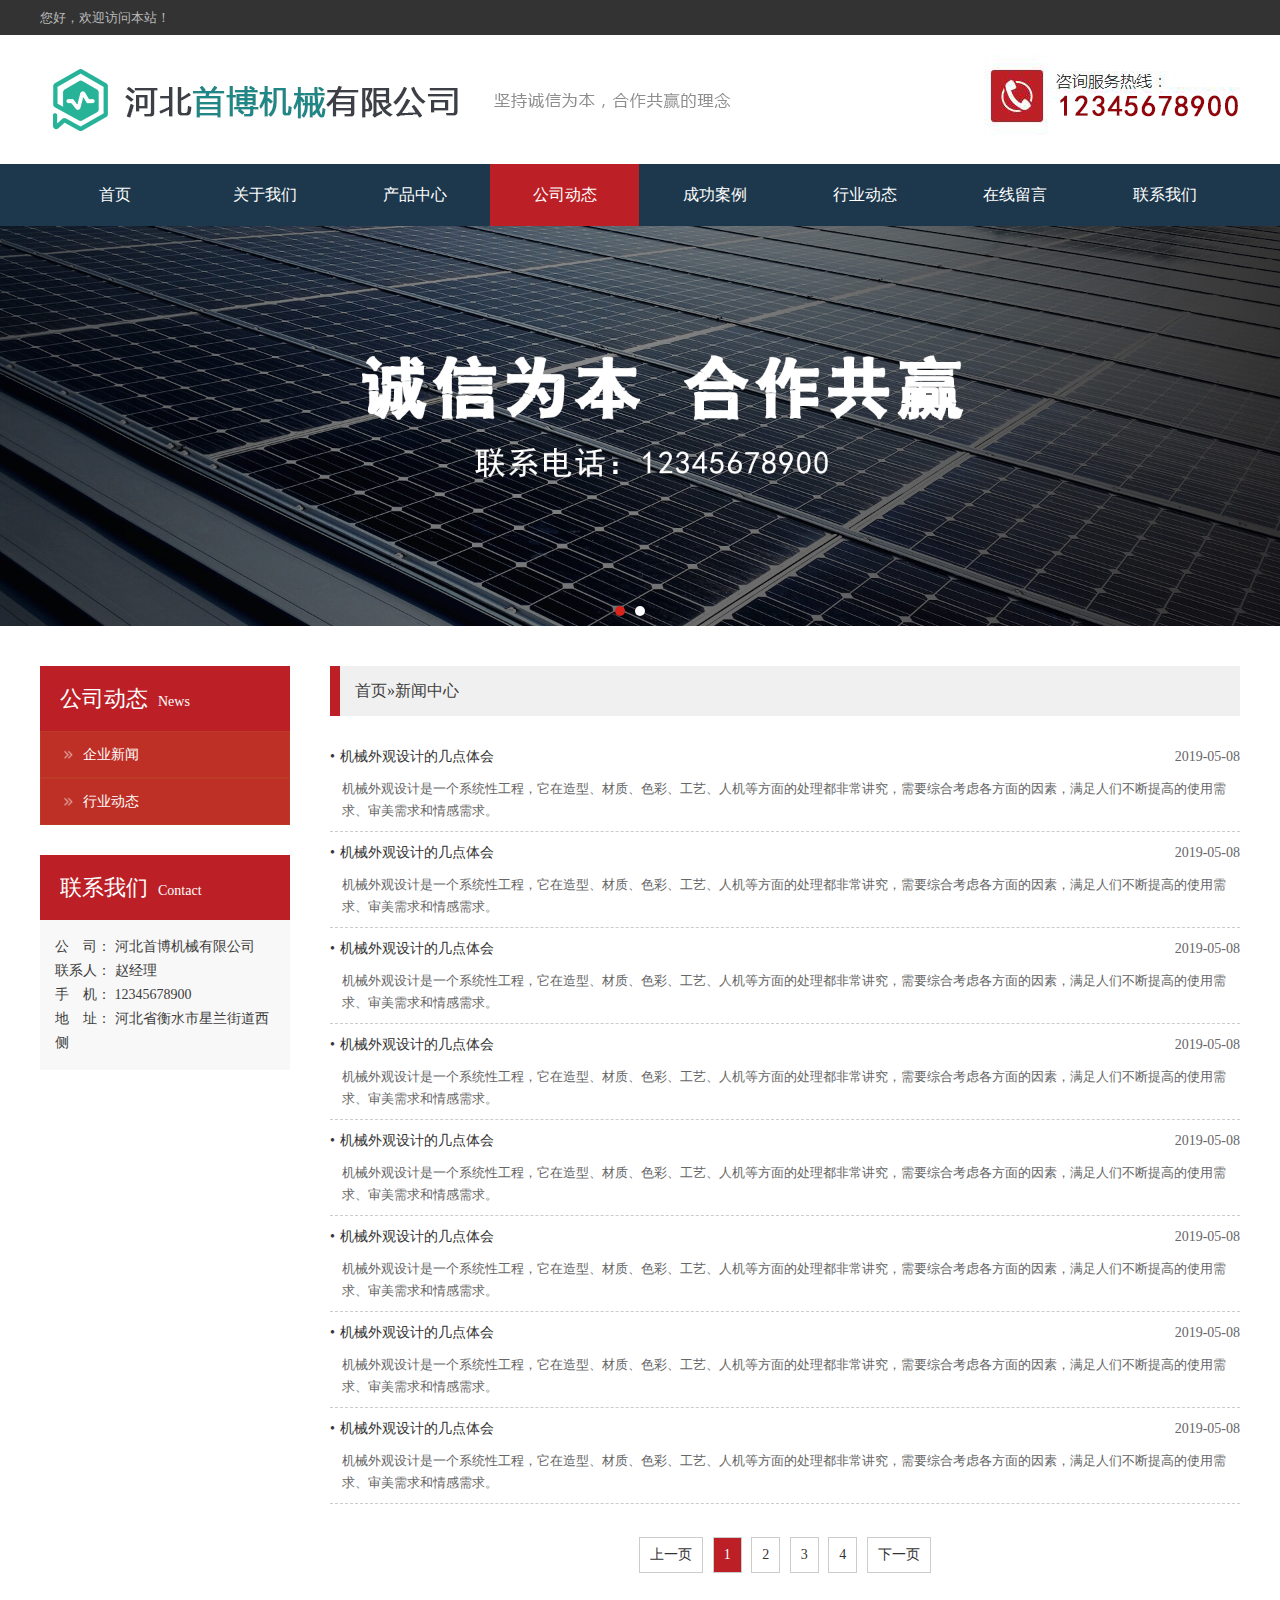
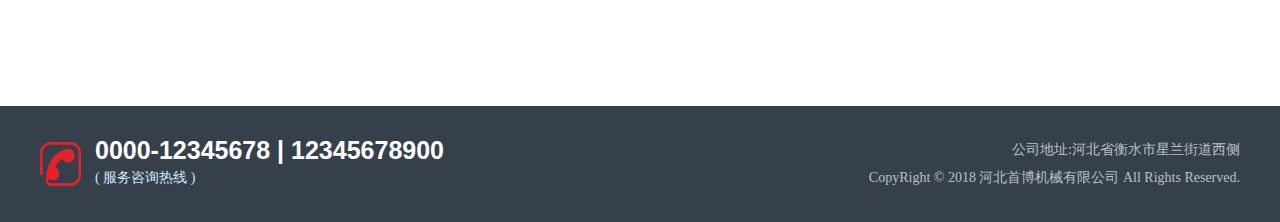
<file: list.html>
<!DOCTYPE html PUBLIC "-//W3C//DTD XHTML 1.0 Transitional//EN" "http://www.w3.org/TR/xhtml1/DTD/xhtml1-transitional.dtd">
<html xmlns="http://www.w3.org/1999/xhtml">
<head>
<meta http-equiv="Content-Type" content="text/html; charset=utf-8" />
<meta name="renderer" content="webkit"/>
<meta name="force-rendering" content="webkit"/>
<title></title>
<link type="text/css" rel="stylesheet" href="css/style.css" />
<script type="text/javascript" src="js/jquery-1.8.2.min.js"></script>
<script type="text/javascript" src="js/banner.js"></script>
</head>

<body>
<div class="top">
  <div class="main">
    <p class="ccsl">您好，欢迎访问本站！</p>
  </div>
</div>
<div class="clear"></div>
<div class="logo">
  <a href="index.html"><img src="images/logo.jpg" /></a>
</div>
<div class="clear"></div>
<div class="nav">
  <div class="main">
    <ul>
      <li><a href="index.html">首页</a></li>
      <li><a href="about.html">关于我们</a></li>
      <li><a href="piclist.html">产品中心</a></li>
      <li class="on"><a href="list.html">公司动态</a></li>
      <li><a href="piclist.html">成功案例</a></li>
      <li><a href="list.html">行业动态</a></li>
      <li><a href="book.html">在线留言</a></li>
      <li><a href="contact.html">联系我们</a></li>
    </ul>
  </div>
</div>
<div class="clear"></div>
<div class="banner">
  <div class="b-img">
      <img src="images/banner1.jpg" width="100%"/>
      <img src="images/banner1.jpg" width="100%" />
  </div>
  <div class="clear"></div>
  <div class="b-list"> </div>
</div>
<div class="clear"></div>
<div class="mainWarp">
  <div class="mainLeft">
    <div class="titbox">
      <p class="ccsl">公司动态<span>News</span></p>
    </div>
    <ul class="typeul">
      <li><a href="list.html" class="ccsl">企业新闻</a></li>
      <li><a href="list.html" class="ccsl">行业动态</a></li>
    </ul>
    <div class="titbox">
      <p class="ccsl">联系我们<span>Contact</span></p>
    </div>
    <div class="lxwm">
      <div class="con">
        公　司：	河北首博机械有限公司 <br />
        联系人：	赵经理<br />
        手　机：	12345678900<br />
        地　址：	河北省衡水市星兰街道西侧
      </div>
    </div>
  </div>
  <div class="mainRihgt">
    <div class="brandnavbox">
      <div class="con">首页»新闻中心</div>
    </div>
    <ul class="listul">
      <li>
        <a href="detail.html" class="ccsl"><em>•</em>机械外观设计的几点体会</a>
        <span>2019-05-08</span>
        <div class="clear"></div>
        <div class="sub">机械外观设计是一个系统性工程，它在造型、材质、色彩、工艺、人机等方面的处理都非常讲究，需要综合考虑各方面的因素，满足人们不断提高的使用需求、审美需求和情感需求。</div>
      </li>
      <li>
        <a href="detail.html" class="ccsl"><em>•</em>机械外观设计的几点体会</a>
        <span>2019-05-08</span>
        <div class="clear"></div>
        <div class="sub">机械外观设计是一个系统性工程，它在造型、材质、色彩、工艺、人机等方面的处理都非常讲究，需要综合考虑各方面的因素，满足人们不断提高的使用需求、审美需求和情感需求。</div>
      </li>
      <li>
        <a href="detail.html" class="ccsl"><em>•</em>机械外观设计的几点体会</a>
        <span>2019-05-08</span>
        <div class="clear"></div>
        <div class="sub">机械外观设计是一个系统性工程，它在造型、材质、色彩、工艺、人机等方面的处理都非常讲究，需要综合考虑各方面的因素，满足人们不断提高的使用需求、审美需求和情感需求。</div>
      </li>
      <li>
        <a href="detail.html" class="ccsl"><em>•</em>机械外观设计的几点体会</a>
        <span>2019-05-08</span>
        <div class="clear"></div>
        <div class="sub">机械外观设计是一个系统性工程，它在造型、材质、色彩、工艺、人机等方面的处理都非常讲究，需要综合考虑各方面的因素，满足人们不断提高的使用需求、审美需求和情感需求。</div>
      </li>
      <li>
        <a href="detail.html" class="ccsl"><em>•</em>机械外观设计的几点体会</a>
        <span>2019-05-08</span>
        <div class="clear"></div>
        <div class="sub">机械外观设计是一个系统性工程，它在造型、材质、色彩、工艺、人机等方面的处理都非常讲究，需要综合考虑各方面的因素，满足人们不断提高的使用需求、审美需求和情感需求。</div>
      </li>
      <li>
        <a href="detail.html" class="ccsl"><em>•</em>机械外观设计的几点体会</a>
        <span>2019-05-08</span>
        <div class="clear"></div>
        <div class="sub">机械外观设计是一个系统性工程，它在造型、材质、色彩、工艺、人机等方面的处理都非常讲究，需要综合考虑各方面的因素，满足人们不断提高的使用需求、审美需求和情感需求。</div>
      </li>
      <li>
        <a href="detail.html" class="ccsl"><em>•</em>机械外观设计的几点体会</a>
        <span>2019-05-08</span>
        <div class="clear"></div>
        <div class="sub">机械外观设计是一个系统性工程，它在造型、材质、色彩、工艺、人机等方面的处理都非常讲究，需要综合考虑各方面的因素，满足人们不断提高的使用需求、审美需求和情感需求。</div>
      </li>
      <li>
        <a href="detail.html" class="ccsl"><em>•</em>机械外观设计的几点体会</a>
        <span>2019-05-08</span>
        <div class="clear"></div>
        <div class="sub">机械外观设计是一个系统性工程，它在造型、材质、色彩、工艺、人机等方面的处理都非常讲究，需要综合考虑各方面的因素，满足人们不断提高的使用需求、审美需求和情感需求。</div>
      </li>
    </ul>
    <div class="clear"></div>
    <div class="pagebox">
      <a href="">上一页</a>
      <a href="" class="on">1</a>
      <a href="">2</a>
      <a href="">3</a>
      <a href="">4</a>
      <a href="">下一页</a>
    </div>
  </div>
  <div class="clear"></div>
</div>
<div class="clear"></div>
<div class="footerbox">
  <div class="main">
    <div class="telbox">
      <p class="ccsl">0000-12345678   |   12345678900</p> 
      <span class="ccsl">( 服务咨询热线 )</span> 
    </div>
    <div class="footbox">
      <div>公司地址:河北省衡水市星兰街道西侧<br />CopyRight © 2018 河北首博机械有限公司  All Rights Reserved.</div>
    </div>
    <div class="clear"></div>
  </div>
</div>
</body>
</html>
</file>
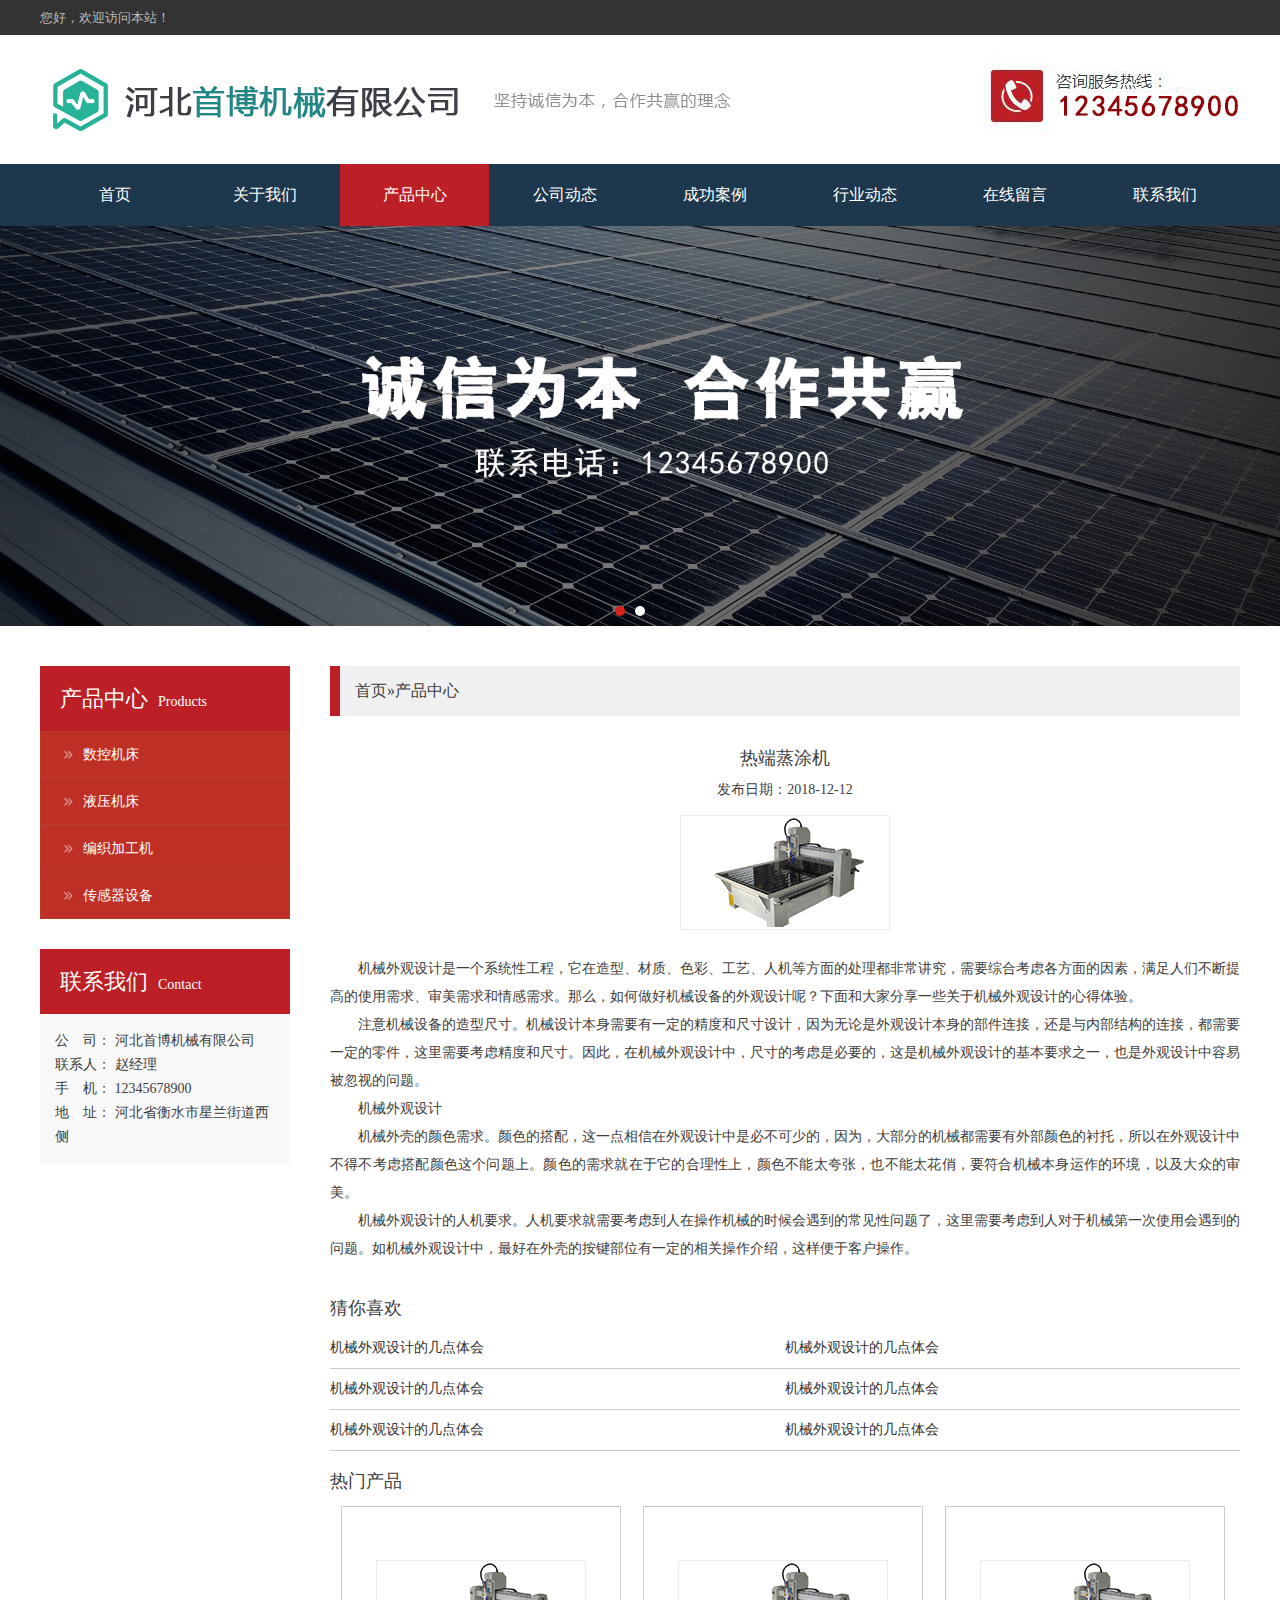
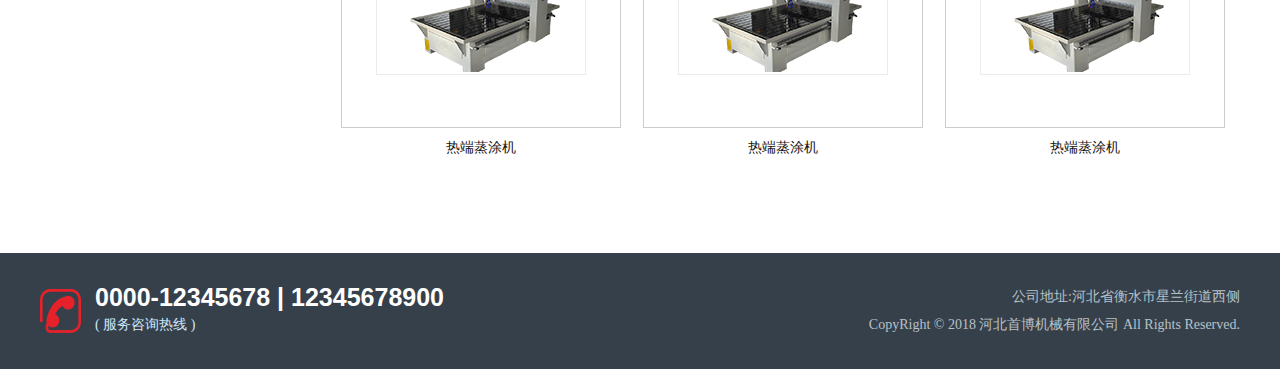
<file: picdetail.html>
<!DOCTYPE html PUBLIC "-//W3C//DTD XHTML 1.0 Transitional//EN" "http://www.w3.org/TR/xhtml1/DTD/xhtml1-transitional.dtd">
<html xmlns="http://www.w3.org/1999/xhtml">
<head>
<meta http-equiv="Content-Type" content="text/html; charset=utf-8" />
<meta name="renderer" content="webkit"/>
<meta name="force-rendering" content="webkit"/>
<title></title>
<link type="text/css" rel="stylesheet" href="css/style.css" />
<script type="text/javascript" src="js/jquery-1.8.2.min.js"></script>
<script type="text/javascript" src="js/banner.js"></script>
</head>

<body>
<div class="top">
  <div class="main">
    <p class="ccsl">您好，欢迎访问本站！</p>
  </div>
</div>
<div class="clear"></div>
<div class="logo">
  <a href="index.html"><img src="images/logo.jpg" /></a>
</div>
<div class="clear"></div>
<div class="nav">
  <div class="main">
    <ul>
      <li><a href="index.html">首页</a></li>
      <li><a href="about.html">关于我们</a></li>
      <li class="on"><a href="piclist.html">产品中心</a></li>
      <li><a href="list.html">公司动态</a></li>
      <li><a href="piclist.html">成功案例</a></li>
      <li><a href="list.html">行业动态</a></li>
      <li><a href="book.html">在线留言</a></li>
      <li><a href="contact.html">联系我们</a></li>
    </ul>
  </div>
</div>
<div class="clear"></div>
<div class="banner">
  <div class="b-img">
      <img src="images/banner1.jpg" width="100%"/>
      <img src="images/banner1.jpg" width="100%" />
  </div>
  <div class="clear"></div>
  <div class="b-list"> </div>
</div>
<div class="clear"></div>
<div class="mainWarp">
  <div class="mainLeft">
    <div class="titbox">
      <p class="ccsl">产品中心<span>Products</span></p>
    </div>
    <ul class="typeul">
      <li><a href="piclist.html" class="ccsl">数控机床</a></li>
      <li><a href="piclist.html" class="ccsl">液压机床</a></li>
      <li><a href="piclist.html" class="ccsl">编织加工机</a></li>
      <li><a href="piclist.html" class="ccsl">传感器设备</a></li>
    </ul>
    <div class="titbox">
      <p class="ccsl">联系我们<span>Contact</span></p>
    </div>
    <div class="lxwm">
      <div class="con">
        公　司：	河北首博机械有限公司 <br />
        联系人：	赵经理<br />
        手　机：	12345678900<br />
        地　址：	河北省衡水市星兰街道西侧
      </div>
    </div>
  </div>
  <div class="mainRihgt">
    <div class="brandnavbox">
      <div class="con">首页»产品中心</div>
    </div>
    <div class="detailbox">
      <div class="xq">
        <h1>热端蒸涂机</h1>
        <div class="date">发布日期：2018-12-12</div>
        <img src="images/3.jpg" class="prroimg" />
        <div class="con">
          <p style="text-indent:2em">机械外观设计是一个系统性工程，它在造型、材质、色彩、工艺、人机等方面的处理都非常讲究，需要综合考虑各方面的因素，满足人们不断提高的使用需求、审美需求和情感需求。那么，如何做好机械设备的外观设计呢？下面和大家分享一些关于机械外观设计的心得体验。</p>
          <p style="text-indent:2em">注意机械设备的造型尺寸。机械设计本身需要有一定的精度和尺寸设计，因为无论是外观设计本身的部件连接，还是与内部结构的连接，都需要一定的零件，这里需要考虑精度和尺寸。因此，在机械外观设计中，尺寸的考虑是必要的，这是机械外观设计的基本要求之一，也是外观设计中容易被忽视的问题。</p>
          <p style="text-indent:2em">机械外观设计</p>
          <p style="text-indent:2em">机械外壳的颜色需求。颜色的搭配，这一点相信在外观设计中是必不可少的，因为，大部分的机械都需要有外部颜色的衬托，所以在外观设计中不得不考虑搭配颜色这个问题上。颜色的需求就在于它的合理性上，颜色不能太夸张，也不能太花俏，要符合机械本身运作的环境，以及大众的审美。</p>
          <p style="text-indent:2em">机械外观设计的人机要求。人机要求就需要考虑到人在操作机械的时候会遇到的常见性问题了，这里需要考虑到人对于机械第一次使用会遇到的问题。如机械外观设计中，最好在外壳的按键部位有一定的相关操作介绍，这样便于客户操作。</p>
        </div>
      </div>
    </div>
    <div class="tjbox">
      <div class="titbox">
        <p class="ccsl">猜你喜欢</p>
      </div>
      <ul class="ul1">
        <li><a href="detail.html" class="ccsl">机械外观设计的几点体会</a></li>
        <li><a href="detail.html" class="ccsl">机械外观设计的几点体会</a></li>
        <li><a href="detail.html" class="ccsl">机械外观设计的几点体会</a></li>
        <li><a href="detail.html" class="ccsl">机械外观设计的几点体会</a></li>
        <li><a href="detail.html" class="ccsl">机械外观设计的几点体会</a></li>
        <li><a href="detail.html" class="ccsl">机械外观设计的几点体会</a></li>
      </ul>
      <div class="titbox">
        <p class="ccsl">热门产品</p>
      </div>
      <ul class="ul2">
        <li>
          <div class="proimg">
            <a href="picdetail.html"><img src="images/3.jpg" /></a>
          </div>
          <a href="picdetail.html"><p class="ccsl">热端蒸涂机</p></a>
        </li>
        <li>
          <div class="proimg">
            <a href="picdetail.html"><img src="images/3.jpg" /></a>
          </div>
          <a href="picdetail.html"><p class="ccsl">热端蒸涂机</p></a>
        </li>
        <li>
          <div class="proimg">
            <a href="picdetail.html"><img src="images/3.jpg" /></a>
          </div>
          <a href="picdetail.html"><p class="ccsl">热端蒸涂机</p></a>
        </li>
      </ul>
    </div>
  </div>
  <div class="clear"></div>
</div>
<div class="clear"></div>
<div class="footerbox">
  <div class="main">
    <div class="telbox">
      <p class="ccsl">0000-12345678   |   12345678900</p> 
      <span class="ccsl">( 服务咨询热线 )</span> 
    </div>
    <div class="footbox">
      <div>公司地址:河北省衡水市星兰街道西侧<br />CopyRight © 2018 河北首博机械有限公司  All Rights Reserved.</div>
    </div>
    <div class="clear"></div>
  </div>
</div>
</body>
</html>
</file>
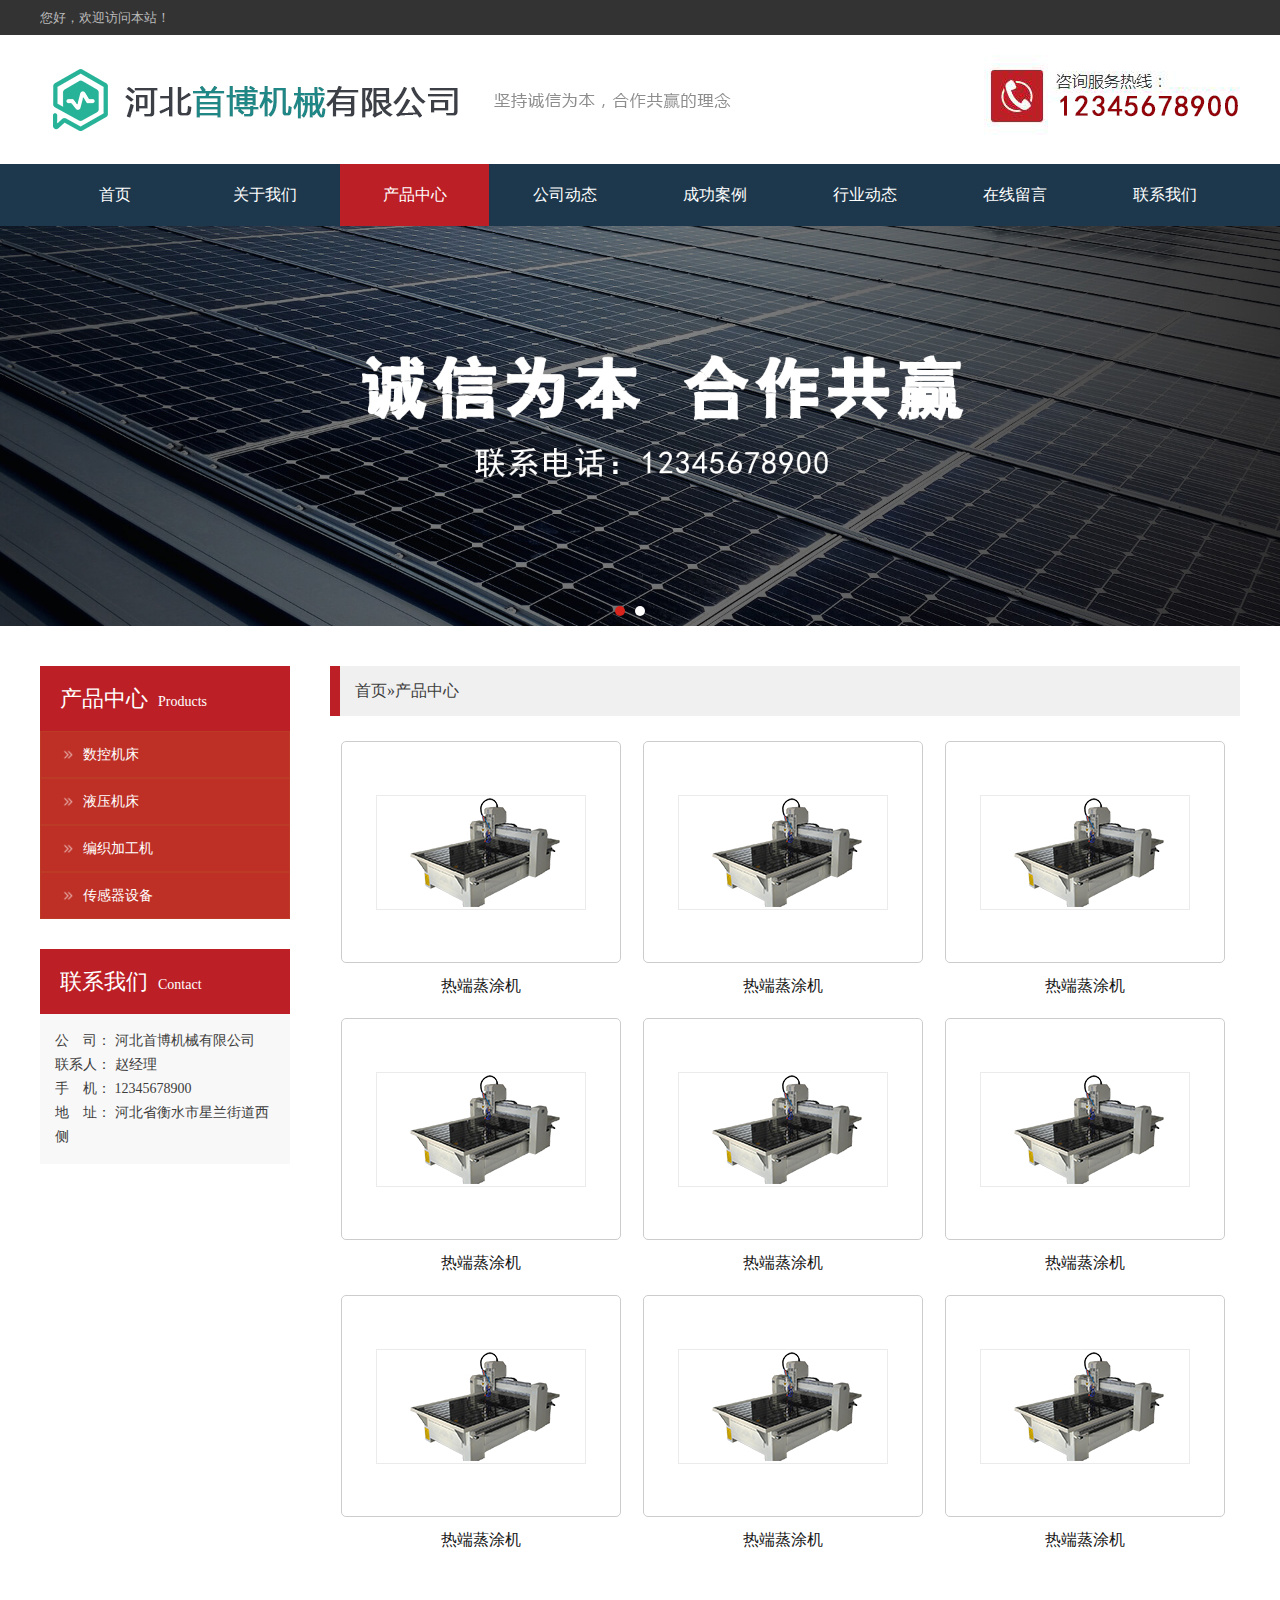
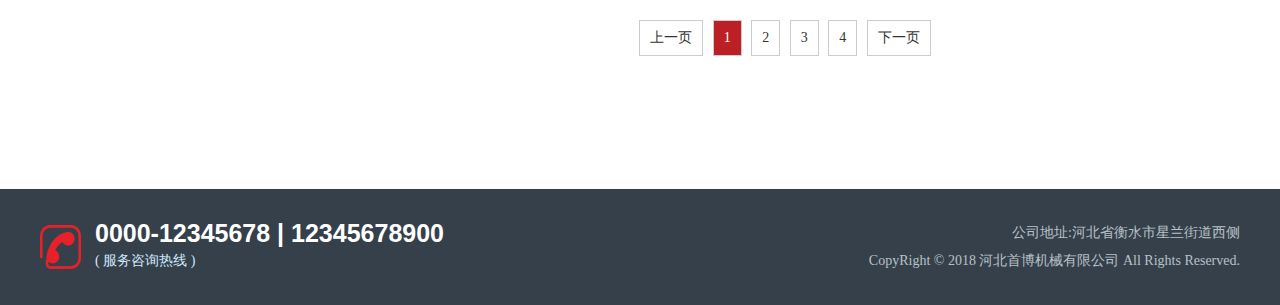
<file: piclist.html>
<!DOCTYPE html PUBLIC "-//W3C//DTD XHTML 1.0 Transitional//EN" "http://www.w3.org/TR/xhtml1/DTD/xhtml1-transitional.dtd">
<html xmlns="http://www.w3.org/1999/xhtml">
<head>
<meta http-equiv="Content-Type" content="text/html; charset=utf-8" />
<meta name="renderer" content="webkit"/>
<meta name="force-rendering" content="webkit"/>
<title></title>
<link type="text/css" rel="stylesheet" href="css/style.css" />
<script type="text/javascript" src="js/jquery-1.8.2.min.js"></script>
<script type="text/javascript" src="js/banner.js"></script>
</head>

<body>
<div class="top">
  <div class="main">
    <p class="ccsl">您好，欢迎访问本站！</p>
  </div>
</div>
<div class="clear"></div>
<div class="logo">
  <a href="index.html"><img src="images/logo.jpg" /></a>
</div>
<div class="clear"></div>
<div class="nav">
  <div class="main">
    <ul>
      <li><a href="index.html">首页</a></li>
      <li><a href="about.html">关于我们</a></li>
      <li class="on"><a href="piclist.html">产品中心</a></li>
      <li><a href="list.html">公司动态</a></li>
      <li><a href="piclist.html">成功案例</a></li>
      <li><a href="list.html">行业动态</a></li>
      <li><a href="book.html">在线留言</a></li>
      <li><a href="contact.html">联系我们</a></li>
    </ul>
  </div>
</div>
<div class="clear"></div>
<div class="banner">
  <div class="b-img">
      <img src="images/banner1.jpg" width="100%"/>
      <img src="images/banner1.jpg" width="100%" />
  </div>
  <div class="clear"></div>
  <div class="b-list"> </div>
</div>
<div class="clear"></div>
<div class="mainWarp">
  <div class="mainLeft">
    <div class="titbox">
      <p class="ccsl">产品中心<span>Products</span></p>
    </div>
    <ul class="typeul">
      <li><a href="piclist.html" class="ccsl">数控机床</a></li>
      <li><a href="piclist.html" class="ccsl">液压机床</a></li>
      <li><a href="piclist.html" class="ccsl">编织加工机</a></li>
      <li><a href="piclist.html" class="ccsl">传感器设备</a></li>
    </ul>
    <div class="titbox">
      <p class="ccsl">联系我们<span>Contact</span></p>
    </div>
    <div class="lxwm">
      <div class="con">
        公　司：	河北首博机械有限公司 <br />
        联系人：	赵经理<br />
        手　机：	12345678900<br />
        地　址：	河北省衡水市星兰街道西侧
      </div>
    </div>
  </div>
  <div class="mainRihgt">
    <div class="brandnavbox">
      <div class="con">首页»产品中心</div>
    </div>
    <ul class="piclistul">
      <li>
        <div class="proimg">
          <a href="picdetail.html"><img src="images/3.jpg" /></a>
        </div>
        <a href="picdetail.html"><p class="ccsl">热端蒸涂机</p></a>
      </li>
      <li>
        <div class="proimg">
          <a href="picdetail.html"><img src="images/3.jpg" /></a>
        </div>
        <a href="picdetail.html"><p class="ccsl">热端蒸涂机</p></a>
      </li>
      <li>
        <div class="proimg">
          <a href="picdetail.html"><img src="images/3.jpg" /></a>
        </div>
        <a href="picdetail.html"><p class="ccsl">热端蒸涂机</p></a>
      </li>
      <li>
        <div class="proimg">
          <a href="picdetail.html"><img src="images/3.jpg" /></a>
        </div>
        <a href="picdetail.html"><p class="ccsl">热端蒸涂机</p></a>
      </li>
      <li>
        <div class="proimg">
          <a href="picdetail.html"><img src="images/3.jpg" /></a>
        </div>
        <a href="picdetail.html"><p class="ccsl">热端蒸涂机</p></a>
      </li>
      <li>
        <div class="proimg">
          <a href="picdetail.html"><img src="images/3.jpg" /></a>
        </div>
        <a href="picdetail.html"><p class="ccsl">热端蒸涂机</p></a>
      </li>
      <li>
        <div class="proimg">
          <a href="picdetail.html"><img src="images/3.jpg" /></a>
        </div>
        <a href="picdetail.html"><p class="ccsl">热端蒸涂机</p></a>
      </li>
      <li>
        <div class="proimg">
          <a href="picdetail.html"><img src="images/3.jpg" /></a>
        </div>
        <a href="picdetail.html"><p class="ccsl">热端蒸涂机</p></a>
      </li>
      <li>
        <div class="proimg">
          <a href="picdetail.html"><img src="images/3.jpg" /></a>
        </div>
        <a href="picdetail.html"><p class="ccsl">热端蒸涂机</p></a>
      </li>
    </ul>
    <div class="clear"></div>
    <div class="pagebox">
      <a href="">上一页</a>
      <a href="" class="on">1</a>
      <a href="">2</a>
      <a href="">3</a>
      <a href="">4</a>
      <a href="">下一页</a>
    </div>
  </div>
  <div class="clear"></div>
</div>
<div class="clear"></div>
<div class="footerbox">
  <div class="main">
    <div class="telbox">
      <p class="ccsl">0000-12345678   |   12345678900</p> 
      <span class="ccsl">( 服务咨询热线 )</span> 
    </div>
    <div class="footbox">
      <div>公司地址:河北省衡水市星兰街道西侧<br />CopyRight © 2018 河北首博机械有限公司  All Rights Reserved.</div>
    </div>
    <div class="clear"></div>
  </div>
</div>
</body>
</html>
</file>
<file: css/style.css>
﻿@charset "utf-8";
/* CSS Document */
*{ margin:0; padding:0}
ul li{ list-style:none}
img{ border:0; max-width:100%}
a{ text-decoration:none; color:#333}
.clear{ clear:both}
body{ font-family:"微软雅黑"; width:100%; min-width:1200px;color:#3d3d3d;font-size:14px; line-height:24px}
.ccsl{ display:block;overflow:hidden; white-space:nowrap;text-overflow:ellipsis;}
p{text-align:justify}

.main{ width:1200px; margin:0 auto;}


.banner{ width:100%; min-width:1200px; /*height:400px;*/ overflow:hidden; position:relative;font-size:0; margin:0 auto;}
.b-img{ /*height:400px;*/  position:absolute; left:0; top:0;}
.b-img img{ display:block; /*height:400px;*/ float:left;}
.b-list{ height:20px; /*padding-top:380px;*/ margin:0 auto;position:relative;z-index:1;}
.b-list span{ display:block;cursor:pointer; width:10px; height:10px; border-radius:50%; background:#fff; float:left; margin:0 5px; _margin:0 3px;}
.b-list .spcss{ background:#d8241d}

.top{width:100%; min-width:1200px; background: #333333; height:35px;line-height: 35px;overflow: hidden;}
.top p{color: #b9b9b9;font-size: 13px;}

.logo{ width:1200px; margin:0 auto; overflow:hidden; padding:20px 0}
.logo img{ width:1200px; display:block}

.nav{ width:100%; min-width:1200px;background:#1d384c}
.nav ul{ overflow:hidden}
.nav ul li{ float:left; width:149px;line-height: 62px;height: 62px; overflow:hidden; margin-right:1px}
.nav ul li a{font-size: 16px; color:#fff; display:block; text-align:center}
.nav ul li:hover,.nav ul li.on{ background:#bc2026}

.part1{width:100%; min-width:1200px;padding-top: 80px;padding-bottom: 50px;background: #f4f4f4; overflow:hidden}
.part1L{ float:left; width:648px; height:322px; overflow:hidden;color: #979797;line-height: 30px;}
.part1L img{ max-width:648px;overflow:hidden; height:73px; margin-top:12px;}
.part1L .con{padding-top: 30px; height:120px; overflow:hidden}
.part1L .more{ width:130px; height:45px; line-height:45px; border:1px solid #c1c1c1; background:#fff url(../images/icon.png) center no-repeat; display:block; margin-top:30px;}
.part1R{ float:right;}
.part1R img{ width:492px; height:308px;width: 492px;padding: 6px;background: #fff;box-shadow: 0 0 5px rgba(0,0,0,0.2);-webkit-box-shadow: 0 0 5px rgba(0,0,0,0.2);}

.part2{width:100%; min-width:1200px; background:url(../images/bg.jpg) center top no-repeat;font-size: 14px; line-height:24px; height:200px;color: #e9e9e9;}
.part2 .p2con{ width:724px;height:200px; margin-left:370px; overflow:hidden;}
.part2 .p2con .sub{margin: 35px 0; height:48px; overflow:hidden; text-align:center}
.part2 .p2con .phone{background: url(../images/line.png) center top no-repeat; text-align:center;padding-top: 28px;}

.part3{width:100%; min-width:1200px; background: #f6f6f6;padding: 70px 0;}
.contitbox{background: url(../images/tit.png) center center no-repeat; width:1200px;height: 80px; overflow:hidden;line-height: 30px;}
.contitbox .tit{ text-align:center;font-size: 26px;padding-top: 5px;color: #1c2931;font-weight: bold;width:240px; margin:0 auto}
.contitbox .sub{ text-align:center;color: #36404b;text-transform: uppercase;padding-top: 8px;width:240px; margin:0 auto}
.part3 ul{ padding-top:35px; overflow:hidden}
.part3 ul li{ float:left; width:280px; background:#fff; border-radius:5px; border:1px solid #fff; margin:0 9px 18px}
.part3 ul li:hover{ border:1px solid #36404b}
.part3 ul li .proimg{ width:280px; height:220px; overflow:hidden;_display:table;display:table-cell;text-align:center;vertical-align:middle}
.part3 ul li .proimg img{vertical-align:middle;max-height:220px; max-width:280px;}
.part3 ul li p{margin-top: 15px;border-top: 1px solid #f3f3f3;height: 55px;line-height: 55px;font-size: 18px;color: #161616;text-align: center; padding:0 10px}


.part4{width:100%; min-width:1200px;padding-top: 72px; padding-bottom: 108px; background:url(../images/bg2.jpg) center top no-repeat;}
.contitbox.pr4 .tit,.contitbox.pr4 .sub{ color:#fff;}
.part4 ul{ padding-top:80px; overflow:hidden}
.part4 ul li{ float:left;margin-right: 42px; height: 228px;border-radius: 5px;width: 208px;padding: 0 30px;padding-top: 50px;background: rgba(255,255,255,0.7);text-align: center;}
.part4 ul li img{ display:block; margin:0 auto; height:76px; width:76px; overflow:hidden}
.part4 ul li h4{font-size: 17px;color: #333334;padding-bottom: 20px;padding-top: 10px;font-weight: normal;}
.part4 ul li .line{width: 32px;height: 2px; margin:0 auto;background: #333334;}
.part4 ul li .sub{line-height: 20px; height:42px; overflow:hidden;font-size: 12px;color: #707071;padding-top: 15px;}
.part4 ul li:nth-child(4n){ margin-right:0}


.part5{padding-top: 90px;padding-bottom: 55px; width:1200px; margin:0 auto; overflow:hidden}
.part5 ul{ overflow:hidden}
.part5 ul li{margin-right:24px;margin-top: 30px;float: left; width: 382px;border: 1px solid #ececec;padding-bottom: 22px;border-top: 2px solid #fb4848; overflow:hidden}
.part5 ul li:nth-child(3n){ margin-right:0}
.part5 ul li .date{border-bottom: 1px solid #ececec; width:100%; height:74px; overflow:hidden}
.part5 ul li .date p{width: 123px;height: 74px;line-height: 74px;float: right;color: #fff;background: #fb4848;text-align: center;}
.part5 ul li .con{padding: 22px 15px;line-height: 24px;}
.part5 ul li .con .tit{font-size: 17px;color: #36404b;height: 24px;}
.part5 ul li .con .sub{color: #999;padding-top: 15px;height: 72px; overflow:hidden}
.part5 ul li .more{margin-top: 15px;margin-left: 15px;background: url(../images/more.png) 110px center no-repeat #36404b;padding-left: 25px;color: #f8f8f8;width: 110px;height: 40px; line-height: 40px; display:block;}



.linkboxs{width:100%; min-width:1200px;background: #fb4848; color:#fff;padding: 22px 0;margin-top: 10px;}
.linkboxs span{ display:block;}
.linkboxs .con{ overflow:hidden}
.linkboxs .con a{margin-right: 10px; color:#fff; margin-bottom:10px}


.footerbox{ width:100%; min-width:1200px;font-size: 14px;color: #b7c0c7;padding: 30px 0;line-height: 28px;background: #36404b;}
.footerbox .telbox{padding-left: 55px; float:left; background:url(../images/tel.png) left center no-repeat; width:500px; overflow:hidden}
.footerbox .telbox p{font-size: 25px;color: #ffffff;font-weight: bold;font-family: Arial, Helvetica, sans-serif;}
.footerbox .telbox span{font-size: 14px;color: #cee7fb;}
.footerbox .footbox{ float:right; max-width:640px; text-align:right; overflow:hidden}


.mainWarp{padding-bottom:80px;padding-top: 40px; width:1200px; margin:0 auto; overflow:hidden}
.mainLeft{ float:left;width: 250px; overflow:hidden}
.mainLeft .titbox{background: #bc2026;line-height: 65px;height: 65px;padding: 0 20px;}
.mainLeft .titbox p{font-size: 22px;color: #fff;}
.mainLeft .titbox p span{font-size: 14px;padding-left: 10px;}
ul.typeul{ background:#be3026; overflow:hidden; margin-bottom:30px}
ul.typeul li{ border:1px solid #bb3b26;line-height:45px;height:45px;padding: 0 20px;transition: all 0.5s;}
ul.typeul li a{ background:url(../images/icon2.png) left center no-repeat;background-size: 15px 15px;padding-left: 22px; color:#fff}
ul.typeul li:hover{ padding-left:25px;}
.lxwm{background: #f8f8f8;padding: 15px;line-height: 24px;}
.lxwm .con{}

.mainRihgt{ float:right;width: 910px; overflow:hidden}
.brandnavbox{border-left: 10px solid #bc2026; background:#f0f0f0; height:50px; line-height:50px; overflow:hidden}
.brandnavbox .con{ padding-left:15px;font-size: 16px;}

ul.piclistul{ overflow:hidden;padding:20px 0}
ul.piclistul li{ float:left;margin:5px 11px;overflow: hidden;width: 280px;}
ul.piclistul li .proimg{width:278px; height:220px; overflow:hidden;_display:table;display:table-cell;text-align:center;vertical-align:middle;border-radius:5px; border:1px solid #ccc;}
ul.piclistul li .proimg img{vertical-align:middle;max-height:220px; max-width:278px;}
ul.piclistul li p{height:45px;line-height:45px;font-size:16px;color: #161616;text-align: center; padding:0 10px}
ul.piclistul li .proimg:hover{ border:1px solid #bc2026}


ul.listul{overflow: hidden;padding-top:20px;}
ul.listul li{line-height: 42px;border-bottom: 1px dashed #ccc; padding-bottom:8px}
ul.listul li a{ float:left; max-width:780px;}
ul.listul li a em{padding-right: 5px;font-style: normal;}
ul.listul li span{ float:right; color:#666}
ul.listul li .sub{line-height: 22px;padding-left:12px;color: #666;font-size: 13px; height:45px; overflow:hidden}
ul.listul li a:hover{color: #bc2026;}


.detailbox{ overflow:hidden}
.detailbox .xq{}
.detailbox .xq h1{text-align: center;font-size: 18px;padding-top: 30px; font-weight:normal}
.detailbox .xq .date{ text-align:center; line-height:30px; padding-top:5px}
.detailbox .xq .con{line-height: 28px;overflow: hidden;padding: 25px 0;}
.detailbox .xq .prroimg{ display:block; margin:0 auto; max-width:800px; padding-top:10px}


.tjbox{ overflow:hidden}
.tjbox .titbox{padding:5px 0; height:30px; line-height:30px;overflow:hidden}
.tjbox .titbox p{font-size: 18px; }

.tjbox ul.ul1{ overflow:hidden;padding-bottom: 10px;}
.tjbox ul.ul1 li{float:left;width: 50%;border-bottom:1px solid #ccc;line-height: 40px; height:40px; overflow:hidden}
.tjbox ul.ul1 li a{ max-width:90%}
.tjbox ul.ul1 li a:hover{ color:#bc2026}

.tjbox ul.ul2{ overflow:hidden;}
.tjbox ul.ul2 li{float:left;margin:5px 11px;overflow: hidden;width: 280px;}
.tjbox ul.ul2 li .proimg{width:278px; height:220px; overflow:hidden;_display:table;display:table-cell;text-align:center;vertical-align:middle;border:1px solid #ccc;}
.tjbox ul.ul2 li .proimg img{vertical-align:middle;max-height:220px; max-width:278px;}
.tjbox ul.ul2 li p{height:30px;line-height:30px;font-size:14px;color: #161616;text-align: center; padding:5px 10px}
.tjbox ul.ul2 li p:hover{color: #bc2026;}
.tjbox ul.ul2 li .proimg:hover{border:1px solid #bc2026}





.pagebox{ text-align:center; padding-top:30px; padding-bottom:50px}
.pagebox a{ border:1px solid #ccc; padding:5px 10px; display:inline-block; color:#333; margin:3px}
.pagebox a:hover{background:#bc2026; color:#fff}
.pagebox a.on{ background:#bc2026; color:#fff}


.formBox{ width:390px; margin:0 auto; overflow:hidden; padding-top:20px}
.formBox .inputbox{ height:36px; line-height:36px; margin-top:36px;}
.formBox .inputbox label{ width:80px; float:left; font-size:14px; color:#000;height:36px; line-height:36px;}
.formBox .inputbox label span{ color:#cc0000; padding-right:8px}
.formBox .inputbox input{ width:305px; float:right; height:36px; line-height:36px; border:1px solid #e0e0e0; box-sizing: border-box;font-size:14px; color:#999; padding-left:10px}
.formBox .inputbox input.yzm{ float:right; width:172px}
.formBox .inputbox .yzmimg{ float:right; width:123px; height:36px; margin-left:10px}
.formBox .inputbox .btn1{ width:100px; height:36px; line-height:36px; border:1px solid #e0e0e0; box-sizing: border-box;font-size:14px; color:#fff; text-align:center; background:#bc2026; float:left;border-radius:4px; cursor:pointer; outline:none; letter-spacing:1px; padding:0}
.formBox .inputbox2{ min-height:36px; line-height:36px; margin-top:36px; overflow:hidden}
.formBox .inputbox2 label{ width:80px; float:left; font-size:14px; color:#000;height:36px; line-height:36px;}
.formBox .inputbox2 label span{ color:#cc0000; padding-right:8px}
.formBox .inputbox2 textarea{ width:305px; float:right; height:80px;line-height:36px; border:1px solid #e0e0e0; box-sizing: border-box;font-size:14px; color:#999; padding-left:10px}
</file>
